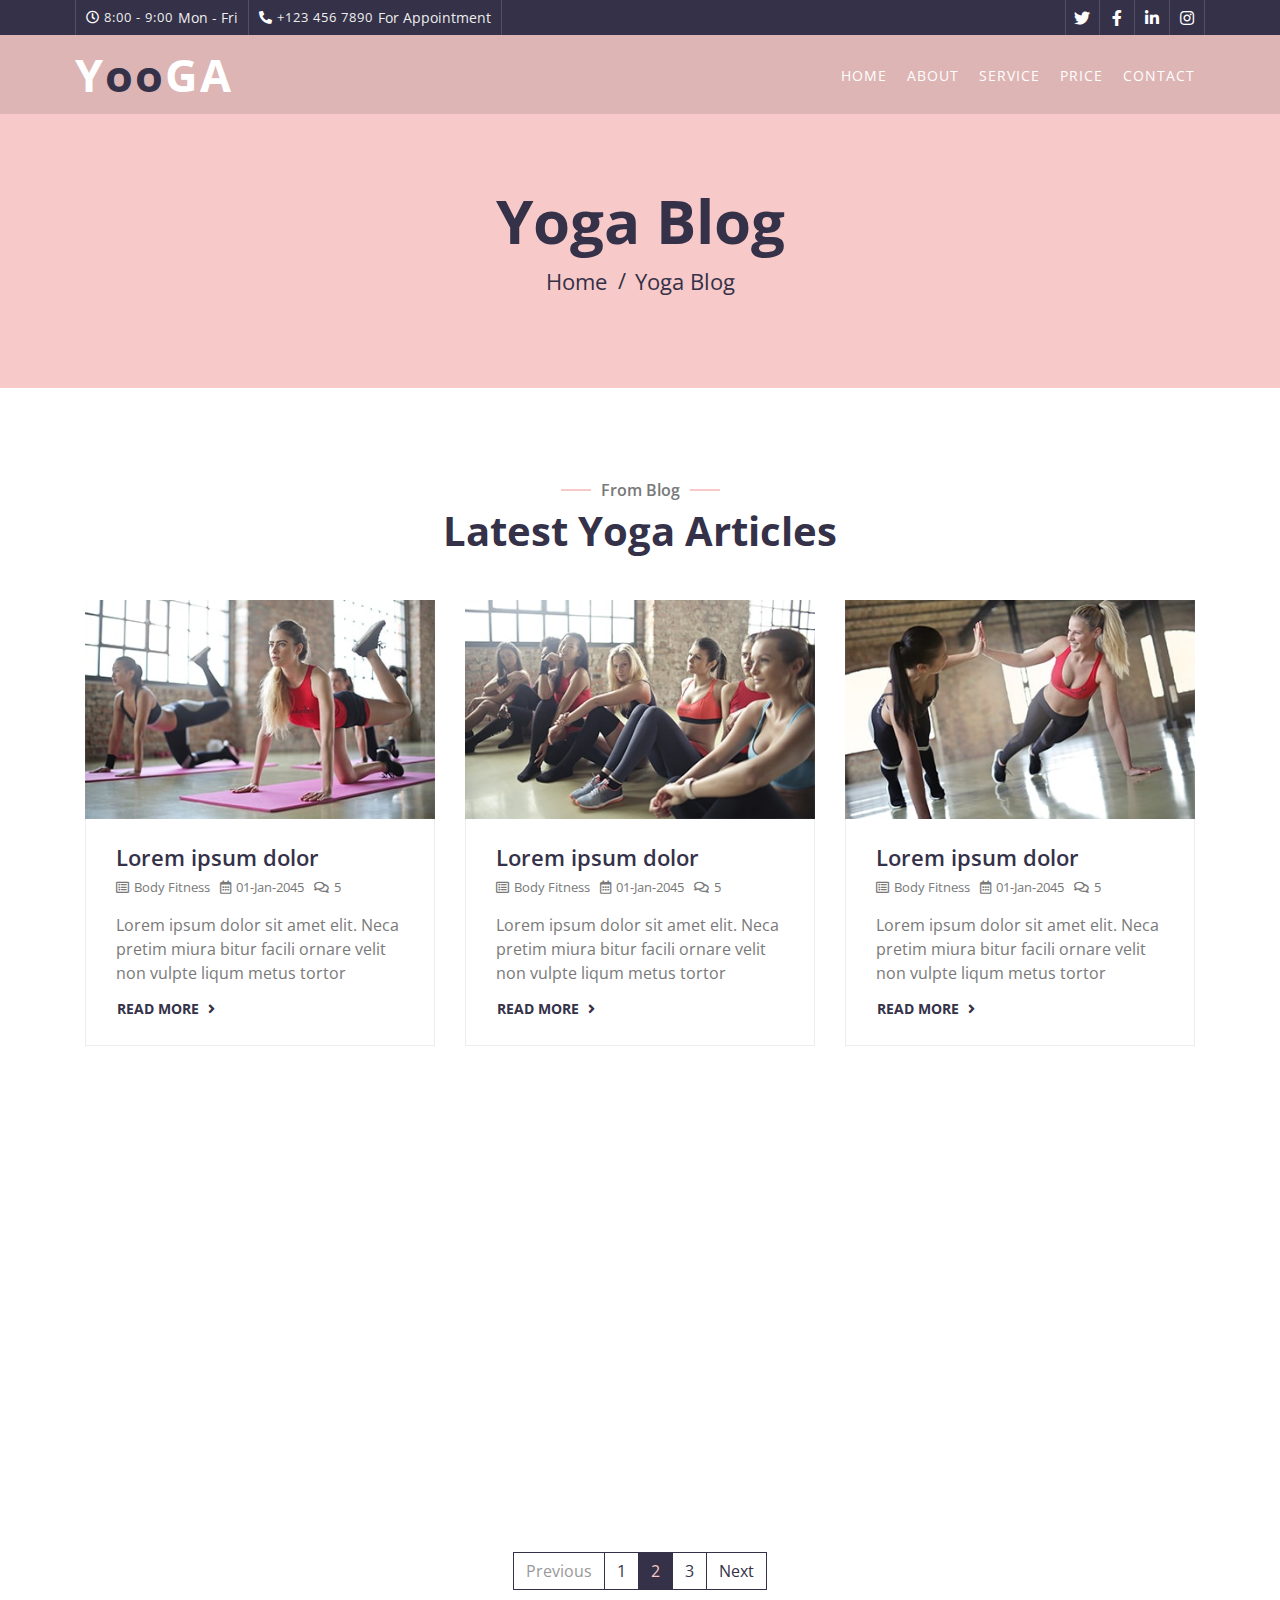
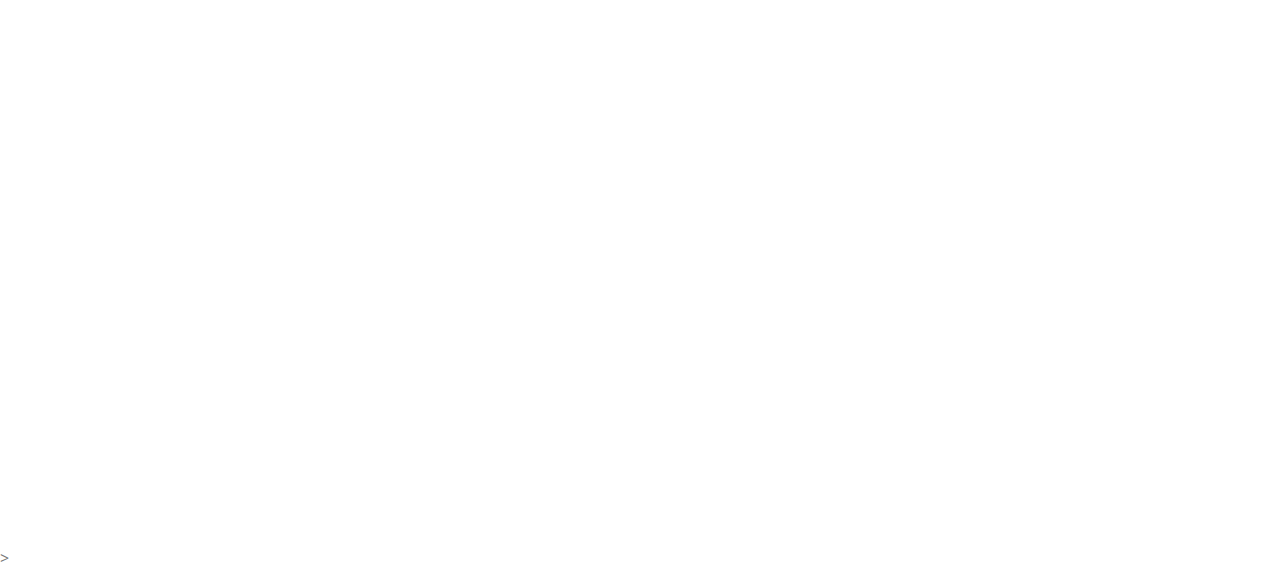
<file: blog.html>
<!DOCTYPE html>
<html lang="en">
    <head>
        <meta charset="utf-8">
        <title>YOOGA - Free Yoga Website Template</title>
        <meta content="width=device-width, initial-scale=1.0" name="viewport">
        <meta content="Free Website Template" name="keywords">
        <meta content="Free Website Template" name="description">

        <!-- Favicon -->
        <link href="img/favicon.ico" rel="icon">

        <!-- Google Font -->
        <link href="https://fonts.googleapis.com/css2?family=Open+Sans:wght@300;400;600;700;800&display=swap" rel="stylesheet">

        <!-- CSS Libraries -->
        <link href="https://stackpath.bootstrapcdn.com/bootstrap/4.4.1/css/bootstrap.min.css" rel="stylesheet">
        <link href="https://cdnjs.cloudflare.com/ajax/libs/font-awesome/5.10.0/css/all.min.css" rel="stylesheet">
        <link href="lib/animate/animate.min.css" rel="stylesheet">
        <link href="lib/flaticon/font/flaticon.css" rel="stylesheet"> 
        <link href="lib/owlcarousel/assets/owl.carousel.min.css" rel="stylesheet">
        <link href="lib/lightbox/css/lightbox.min.css" rel="stylesheet">

        <!-- Template Stylesheet -->
        <link href="css/style.css" rel="stylesheet">
    </head>

    <body>
        <!-- Top Bar Start -->
        <div class="top-bar d-none d-md-block">
            <div class="container-fluid">
                <div class="row">
                    <div class="col-md-8">
                        <div class="top-bar-left">
                            <div class="text">
                                <i class="far fa-clock"></i>
                                <h2>8:00 - 9:00</h2>
                                <p>Mon - Fri</p>
                            </div>
                            <div class="text">
                                <i class="fa fa-phone-alt"></i>
                                <h2>+123 456 7890</h2>
                                <p>For Appointment</p>
                            </div>
                        </div>
                    </div>
                    <div class="col-md-4">
                        <div class="top-bar-right">
                            <div class="social">
                                <a href=""><i class="fab fa-twitter"></i></a>
                                <a href=""><i class="fab fa-facebook-f"></i></a>
                                <a href=""><i class="fab fa-linkedin-in"></i></a>
                                <a href=""><i class="fab fa-instagram"></i></a>
                            </div>
                        </div>
                    </div>
                </div>
            </div>
        </div>
        <!-- Top Bar End -->

        <!-- Nav Bar Start -->
        <div class="navbar navbar-expand-lg bg-dark navbar-dark">
            <div class="container-fluid">
                <a href="index.html" class="navbar-brand">Y<span>oo</span>ga</a>
                <button type="button" class="navbar-toggler" data-toggle="collapse" data-target="#navbarCollapse">
                    <span class="navbar-toggler-icon"></span>
                </button>

                <div class="collapse navbar-collapse justify-content-between" id="navbarCollapse">
                    <div class="navbar-nav ml-auto">
                        <a href="index.html" class="nav-item nav-link">Home</a>
                        <a href="about.html" class="nav-item nav-link">About</a>
                        <a href="service.html" class="nav-item nav-link">Service</a>
                        <a href="price.html" class="nav-item nav-link">Price</a>
                        <!-- <div class="nav-item dropdown">
                            <a href="#" class="nav-link dropdown-toggle active" data-toggle="dropdown">Blog</a>
                            <div class="dropdown-menu">
                                <a href="blog.html" class="dropdown-item">Blog Grid</a>
                                <a href="single.html" class="dropdown-item">Blog Detail</a>
                            </div>
                        </div> -->
                        <a href="contact.html" class="nav-item nav-link">Contact</a>
                    </div>
                </div>
            </div>
        </div>
        <!-- Nav Bar End -->


        <!-- Page Header Start -->
        <div class="page-header">
            <div class="container">
                <div class="row">
                    <div class="col-12">
                        <h2>Yoga Blog</h2>
                    </div>
                    <div class="col-12">
                        <a href="">Home</a>
                        <a href="">Yoga Blog</a>
                    </div>
                </div>
            </div>
        </div>
        <!-- Page Header End -->


        <!-- Blog Start -->
        <div class="blog">
            <div class="container">
                <div class="section-header text-center wow zoomIn" data-wow-delay="0.1s">
                    <p>From Blog</p>
                    <h2>Latest Yoga Articles</h2>
                </div>
                <div class="row blog-page">
                    <div class="col-lg-4 col-md-6 wow fadeInUp" data-wow-delay="0.0s">
                        <div class="blog-item">
                            <div class="blog-img">
                                <img src="img/blog-1.jpg" alt="Blog">
                            </div>
                            <div class="blog-text">
                                <h2>Lorem ipsum dolor</h2>
                                <div class="blog-meta">
                                    <p><i class="far fa-list-alt"></i>Body Fitness</p>
                                    <p><i class="far fa-calendar-alt"></i>01-Jan-2045</p>
                                    <p><i class="far fa-comments"></i>5</p>
                                </div>
                                <p>
                                    Lorem ipsum dolor sit amet elit. Neca pretim miura bitur facili ornare velit non vulpte liqum metus tortor
                                </p>
                                <a class="btn" href="">Read More <i class="fa fa-angle-right"></i></a>
                            </div>
                        </div>
                    </div>
                    <div class="col-lg-4 col-md-6 wow fadeInUp" data-wow-delay="0.2s">
                        <div class="blog-item">
                            <div class="blog-img">
                                <img src="img/blog-2.jpg" alt="Blog">
                            </div>
                            <div class="blog-text">
                                <h2>Lorem ipsum dolor</h2>
                                <div class="blog-meta">
                                    <p><i class="far fa-list-alt"></i>Body Fitness</p>
                                    <p><i class="far fa-calendar-alt"></i>01-Jan-2045</p>
                                    <p><i class="far fa-comments"></i>5</p>
                                </div>
                                <p>
                                    Lorem ipsum dolor sit amet elit. Neca pretim miura bitur facili ornare velit non vulpte liqum metus tortor
                                </p>
                                <a class="btn" href="">Read More <i class="fa fa-angle-right"></i></a>
                            </div>
                        </div>
                    </div>
                    <div class="col-lg-4 col-md-6 wow fadeInUp" data-wow-delay="0.4s">
                        <div class="blog-item">
                            <div class="blog-img">
                                <img src="img/blog-3.jpg" alt="Blog">
                            </div>
                            <div class="blog-text">
                                <h2>Lorem ipsum dolor</h2>
                                <div class="blog-meta">
                                    <p><i class="far fa-list-alt"></i>Body Fitness</p>
                                    <p><i class="far fa-calendar-alt"></i>01-Jan-2045</p>
                                    <p><i class="far fa-comments"></i>5</p>
                                </div>
                                <p>
                                    Lorem ipsum dolor sit amet elit. Neca pretim miura bitur facili ornare velit non vulpte liqum metus tortor
                                </p>
                                <a class="btn" href="">Read More <i class="fa fa-angle-right"></i></a>
                            </div>
                        </div>
                    </div>
                    <div class="col-lg-4 col-md-6 wow fadeInUp" data-wow-delay="0.6s">
                        <div class="blog-item">
                            <div class="blog-img">
                                <img src="img/blog-4.jpg" alt="Blog">
                            </div>
                            <div class="blog-text">
                                <h2>Lorem ipsum dolor</h2>
                                <div class="blog-meta">
                                    <p><i class="far fa-list-alt"></i>Body Fitness</p>
                                    <p><i class="far fa-calendar-alt"></i>01-Jan-2045</p>
                                    <p><i class="far fa-comments"></i>5</p>
                                </div>
                                <p>
                                    Lorem ipsum dolor sit amet elit. Neca pretim miura bitur facili ornare velit non vulpte liqum metus tortor
                                </p>
                                <a class="btn" href="">Read More <i class="fa fa-angle-right"></i></a>
                            </div>
                        </div>
                    </div>
                    <div class="col-lg-4 col-md-6 wow fadeInUp" data-wow-delay="0.8s">
                        <div class="blog-item">
                            <div class="blog-img">
                                <img src="img/blog-5.jpg" alt="Blog">
                            </div>
                            <div class="blog-text">
                                <h2>Lorem ipsum dolor</h2>
                                <div class="blog-meta">
                                    <p><i class="far fa-list-alt"></i>Body Fitness</p>
                                    <p><i class="far fa-calendar-alt"></i>01-Jan-2045</p>
                                    <p><i class="far fa-comments"></i>5</p>
                                </div>
                                <p>
                                    Lorem ipsum dolor sit amet elit. Neca pretim miura bitur facili ornare velit non vulpte liqum metus tortor
                                </p>
                                <a class="btn" href="">Read More <i class="fa fa-angle-right"></i></a>
                            </div>
                        </div>
                    </div>
                    <div class="col-lg-4 col-md-6 wow fadeInUp" data-wow-delay="1s">
                        <div class="blog-item">
                            <div class="blog-img">
                                <img src="img/blog-6.jpg" alt="Blog">
                            </div>
                            <div class="blog-text">
                                <h2>Lorem ipsum dolor</h2>
                                <div class="blog-meta">
                                    <p><i class="far fa-list-alt"></i>Body Fitness</p>
                                    <p><i class="far fa-calendar-alt"></i>01-Jan-2045</p>
                                    <p><i class="far fa-comments"></i>5</p>
                                </div>
                                <p>
                                    Lorem ipsum dolor sit amet elit. Neca pretim miura bitur facili ornare velit non vulpte liqum metus tortor
                                </p>
                                <a class="btn" href="">Read More <i class="fa fa-angle-right"></i></a>
                            </div>
                        </div>
                    </div>
                </div>
                <div class="row">
                    <div class="col-12">
                        <ul class="pagination justify-content-center">
                            <li class="page-item disabled"><a class="page-link" href="#">Previous</a></li>
                            <li class="page-item"><a class="page-link" href="#">1</a></li>
                            <li class="page-item active"><a class="page-link" href="#">2</a></li>
                            <li class="page-item"><a class="page-link" href="#">3</a></li>
                            <li class="page-item"><a class="page-link" href="#">Next</a></li>
                        </ul> 
                    </div>
                </div>
            </div>
        </div>
        <!-- Blog End -->


        <!-- Footer Start -->
        <div class="footer wow fadeIn" data-wow-delay="0.3s">
            <div class="container-fluid">
                <div class="container">
                    <div class="footer-info">
                        <a href="index.html" class="footer-logo">Y<span>oo</span>ga</a>
                        <h3>123 Street, New York, USA</h3>
                        <div class="footer-menu">
                            <p>+012 345 67890</p>
                            <p>info@example.com</p>
                        </div>
                        <div class="footer-social">
                            <a href=""><i class="fab fa-twitter"></i></a>
                            <a href=""><i class="fab fa-facebook-f"></i></a>
                            <a href=""><i class="fab fa-youtube"></i></a>
                            <a href=""><i class="fab fa-instagram"></i></a>
                            <a href=""><i class="fab fa-linkedin-in"></i></a>
                        </div>
                    </div>
                </div>
                <div class="container copyright">
                    <div class="row">
                        <div class="col-md-6">
                            <p>&copy; <a href="#">Your Site Name</a>, All Right Reserved.</p>
                        </div>
                        <div class="col-md-6">
                            <p>Designed By <a href="https://htmlcodex.com">HTML Codex</a></p>
                        </div>
                    </div>
                </div>
            </div>
        </div>
        <!-- Footer End -->

        <a href="#" class="back-to-top"><i class="fa fa-chevron-up"></i></a>

        <!-- JavaScript Libraries -->
        <script src="https://code.jquery.com/jquery-3.4.1.min.js"></script>
        <script src="https://stackpath.bootstrapcdn.com/bootstrap/4.4.1/js/bootstrap.bundle.min.js"></script>
        <script src="lib/easing/easing.min.js"></script>
        <script src="lib/wow/wow.min.js"></script>
        <script src="lib/owlcarousel/owl.carousel.min.js"></script>
        <script src="lib/isotope/isotope.pkgd.min.js"></script>
        <script src="lib/lightbox/js/lightbox.min.js"></script>
        
        <!-- Contact Javascript File -->
        <script src="mail/jqBootstrapValidation.min.js"></script>
        <script src="mail/contact.js"></script>

        <!-- Template Javascript -->
        <script src="js/main.js"></script>
    </body>
</html>
>
</file>
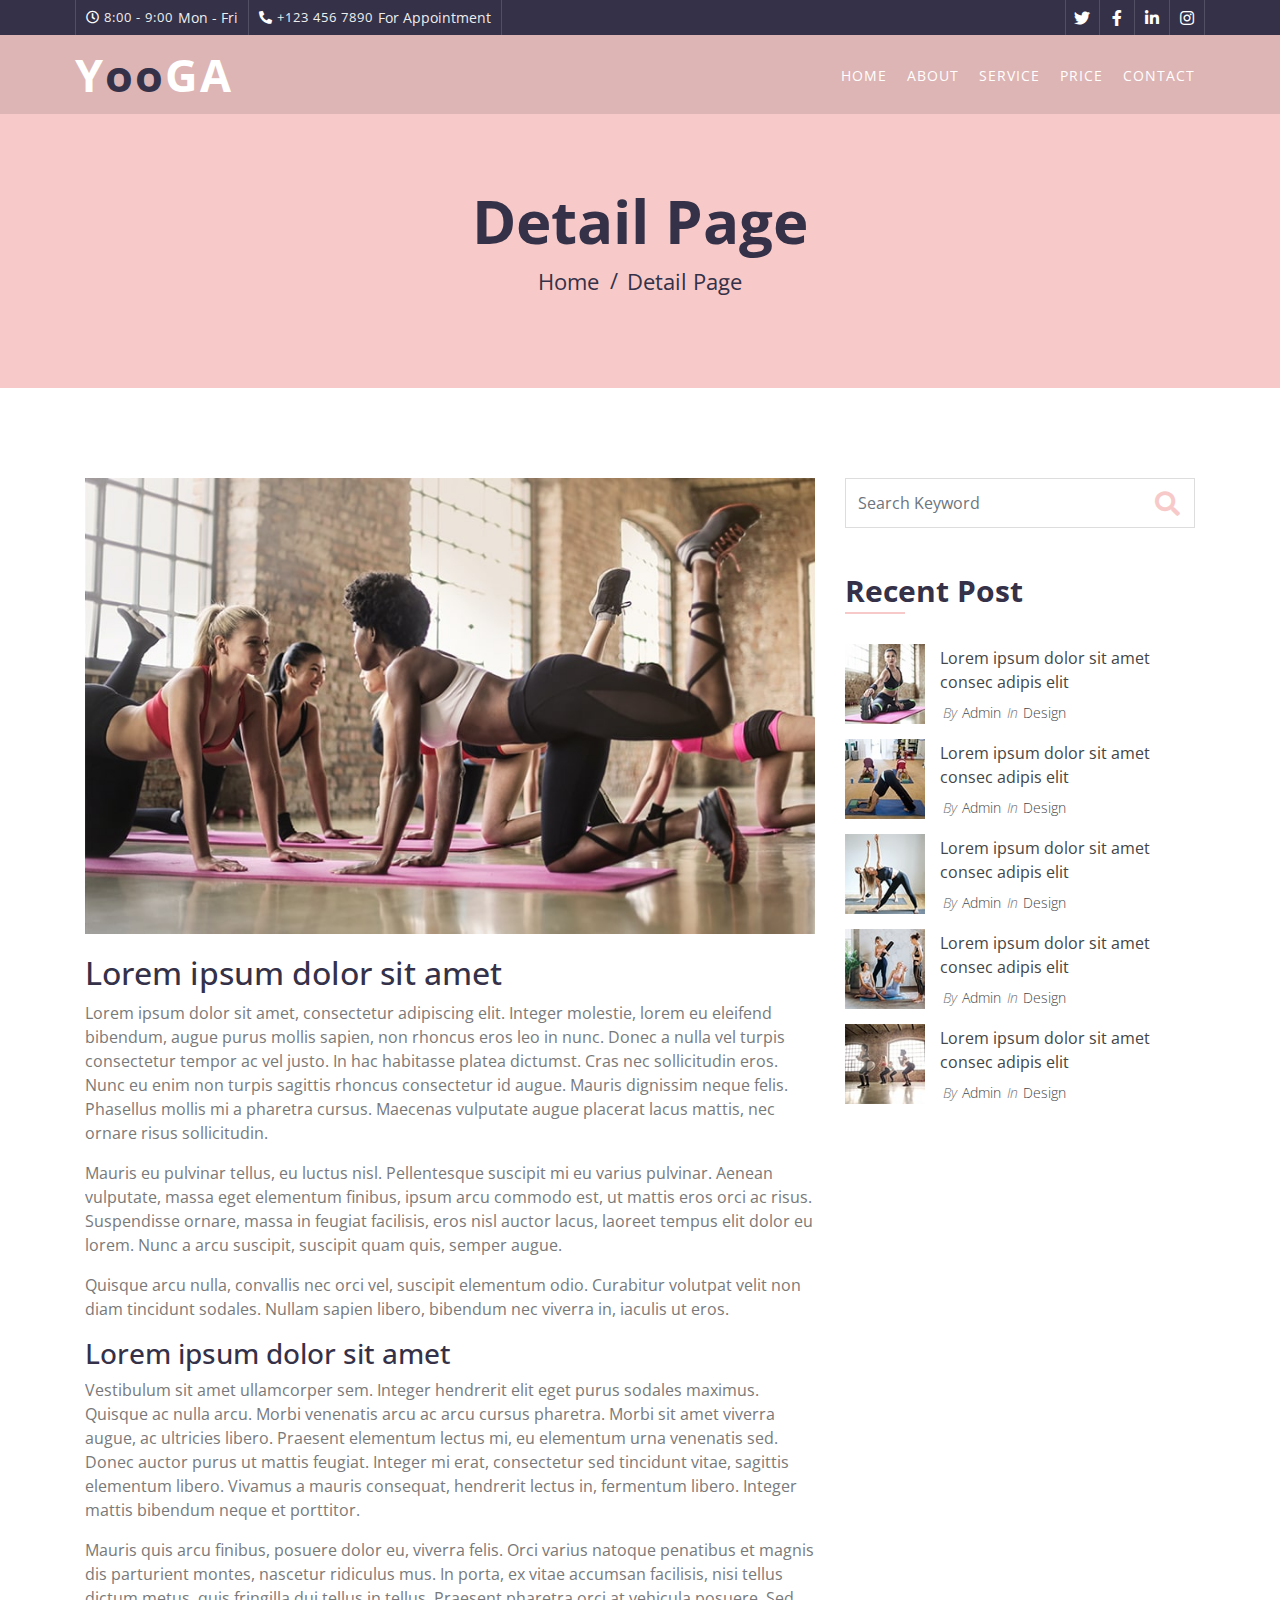
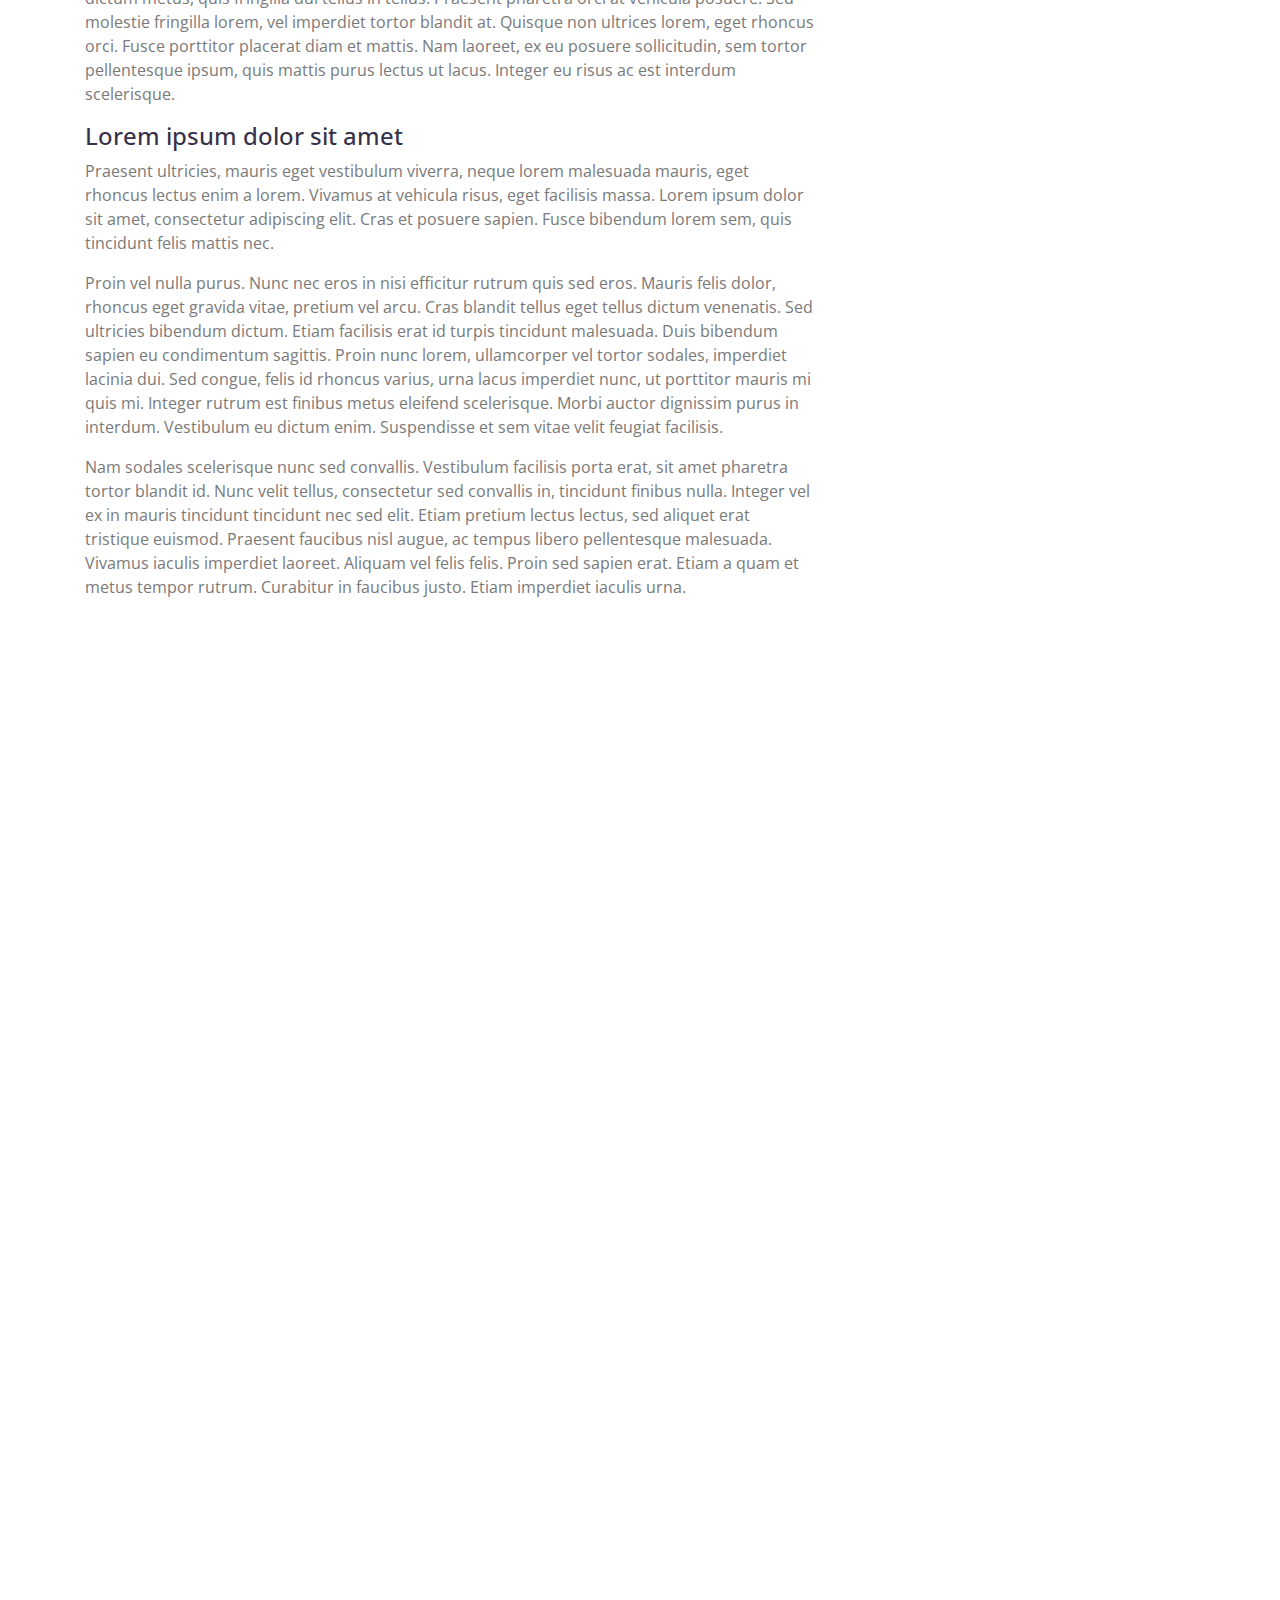
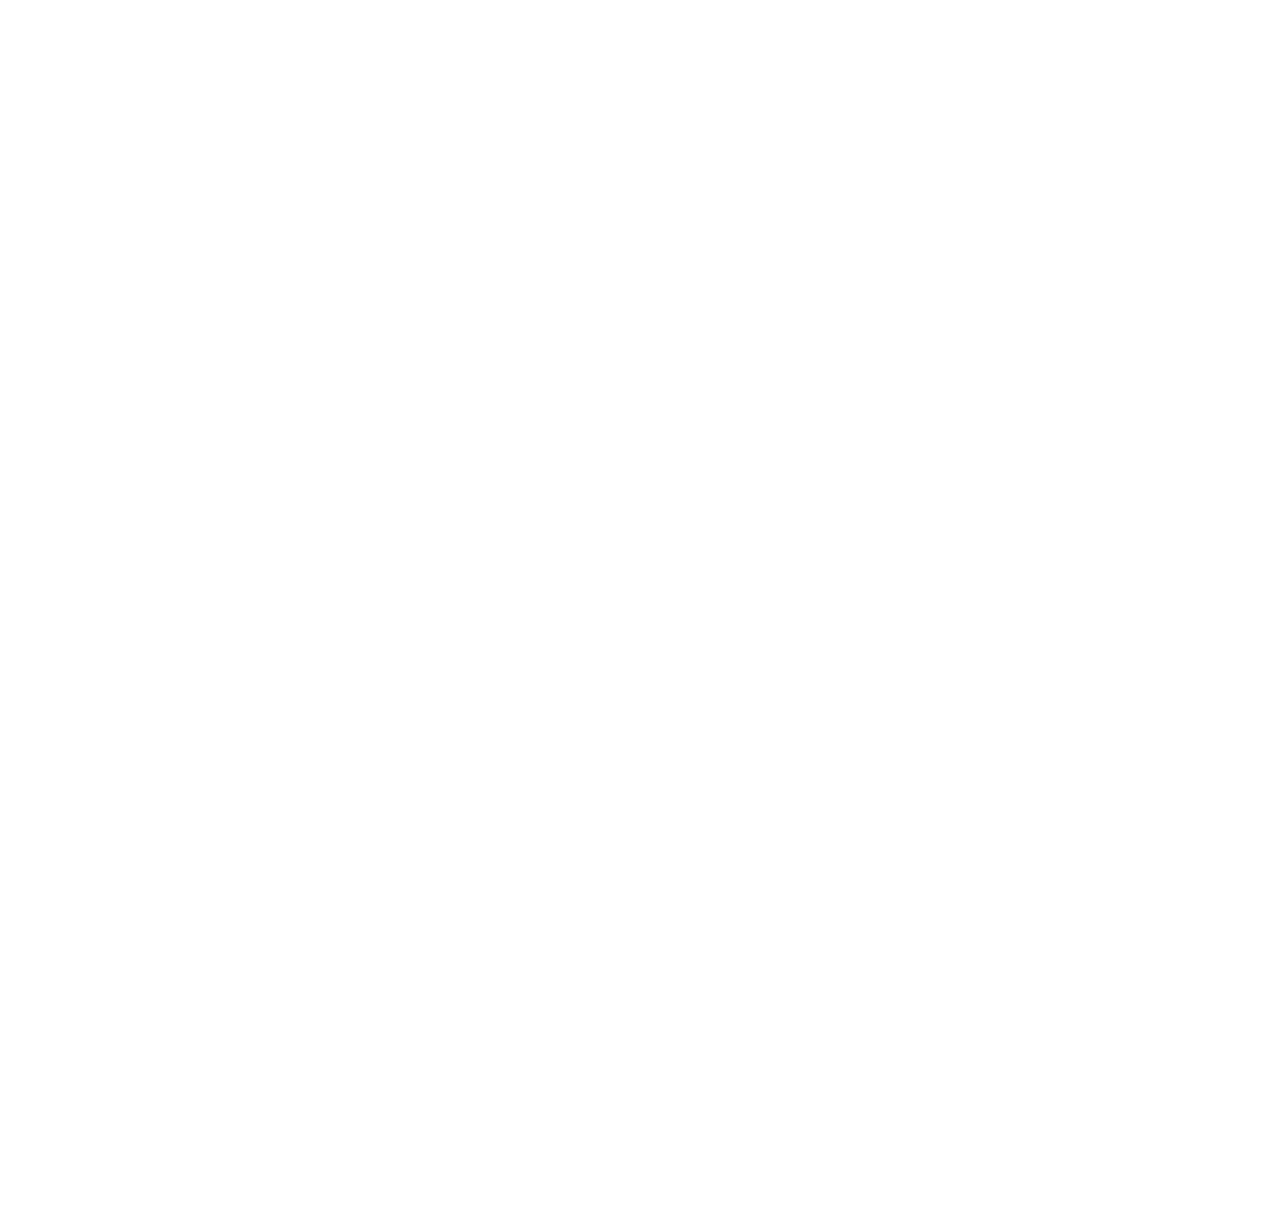
<file: single.html>
<!DOCTYPE html>
<html lang="en">
    <head>
        <meta charset="utf-8">
        <title>Stree - Free Yoga Website Template</title>
        <meta content="width=device-width, initial-scale=1.0" name="viewport">
        <meta content="Free Website Template" name="keywords">
        <meta content="Free Website Template" name="description">

        <!-- Favicon -->
        <link href="img/favicon.ico" rel="icon">

        <!-- Google Font -->
        <link href="https://fonts.googleapis.com/css2?family=Open+Sans:wght@300;400;600;700;800&display=swap" rel="stylesheet">

        <!-- CSS Libraries -->
        <link href="https://stackpath.bootstrapcdn.com/bootstrap/4.4.1/css/bootstrap.min.css" rel="stylesheet">
        <link href="https://cdnjs.cloudflare.com/ajax/libs/font-awesome/5.10.0/css/all.min.css" rel="stylesheet">
        <link href="lib/animate/animate.min.css" rel="stylesheet">
        <link href="lib/flaticon/font/flaticon.css" rel="stylesheet"> 
        <link href="lib/owlcarousel/assets/owl.carousel.min.css" rel="stylesheet">
        <link href="lib/lightbox/css/lightbox.min.css" rel="stylesheet">

        <!-- Template Stylesheet -->
        <link href="css/style.css" rel="stylesheet">
    </head>

    <body>
        <!-- Top Bar Start -->
        <div class="top-bar d-none d-md-block">
            <div class="container-fluid">
                <div class="row">
                    <div class="col-md-8">
                        <div class="top-bar-left">
                            <div class="text">
                                <i class="far fa-clock"></i>
                                <h2>8:00 - 9:00</h2>
                                <p>Mon - Fri</p>
                            </div>
                            <div class="text">
                                <i class="fa fa-phone-alt"></i>
                                <h2>+123 456 7890</h2>
                                <p>For Appointment</p>
                            </div>
                        </div>
                    </div>
                    <div class="col-md-4">
                        <div class="top-bar-right">
                            <div class="social">
                                <a href=""><i class="fab fa-twitter"></i></a>
                                <a href=""><i class="fab fa-facebook-f"></i></a>
                                <a href=""><i class="fab fa-linkedin-in"></i></a>
                                <a href=""><i class="fab fa-instagram"></i></a>
                            </div>
                        </div>
                    </div>
                </div>
            </div>
        </div>
        <!-- Top Bar End -->

        <!-- Nav Bar Start -->
        <div class="navbar navbar-expand-lg bg-dark navbar-dark">
            <div class="container-fluid">
                <a href="index.html" class="navbar-brand">Y<span>oo</span>ga</a>
                <button type="button" class="navbar-toggler" data-toggle="collapse" data-target="#navbarCollapse">
                    <span class="navbar-toggler-icon"></span>
                </button>

                <div class="collapse navbar-collapse justify-content-between" id="navbarCollapse">
                    <div class="navbar-nav ml-auto">
                        <a href="index.html" class="nav-item nav-link">Home</a>
                        <a href="about.html" class="nav-item nav-link">About</a>
                        <a href="service.html" class="nav-item nav-link">Service</a>
                        <a href="price.html" class="nav-item nav-link">Price</a>
                        <!-- <div class="nav-item dropdown">
                            <a href="#" class="nav-link dropdown-toggle active" data-toggle="dropdown">Blog</a>
                            <div class="dropdown-menu">
                                <a href="blog.html" class="dropdown-item">Blog Grid</a>
                                <a href="single.html" class="dropdown-item">Blog Detail</a>
                            </div>
                        </div> -->
                        <a href="contact.html" class="nav-item nav-link">Contact</a>
                    </div>
                </div>
            </div>
        </div>
        <!-- Nav Bar End -->


        <!-- Page Header Start -->
        <div class="page-header">
            <div class="container">
                <div class="row">
                    <div class="col-12">
                        <h2>Detail Page</h2>
                    </div>
                    <div class="col-12">
                        <a href="">Home</a>
                        <a href="">Detail Page</a>
                    </div>
                </div>
            </div>
        </div>
        <!-- Page Header End -->


        <!-- Single Post Start-->
        <div class="single">
            <div class="container">
                <div class="row">
                    <div class="col-lg-8">
                        <div class="single-content wow fadeInUp">
                            <img src="img/single.jpg" />
                            <h2>Lorem ipsum dolor sit amet</h2>
                            <p>
                                Lorem ipsum dolor sit amet, consectetur adipiscing elit. Integer molestie, lorem eu eleifend bibendum, augue purus mollis sapien, non rhoncus eros leo in nunc. Donec a nulla vel turpis consectetur tempor ac vel justo. In hac habitasse platea dictumst. Cras nec sollicitudin eros. Nunc eu enim non turpis sagittis rhoncus consectetur id augue. Mauris dignissim neque felis. Phasellus mollis mi a pharetra cursus. Maecenas vulputate augue placerat lacus mattis, nec ornare risus sollicitudin.
                            </p>
                            <p>
                                Mauris eu pulvinar tellus, eu luctus nisl. Pellentesque suscipit mi eu varius pulvinar. Aenean vulputate, massa eget elementum finibus, ipsum arcu commodo est, ut mattis eros orci ac risus. Suspendisse ornare, massa in feugiat facilisis, eros nisl auctor lacus, laoreet tempus elit dolor eu lorem. Nunc a arcu suscipit, suscipit quam quis, semper augue.
                            </p>
                            <p>
                                Quisque arcu nulla, convallis nec orci vel, suscipit elementum odio. Curabitur volutpat velit non diam tincidunt sodales. Nullam sapien libero, bibendum nec viverra in, iaculis ut eros.
                            </p>
                            <h3>Lorem ipsum dolor sit amet</h3>
                            <p>
                                Vestibulum sit amet ullamcorper sem. Integer hendrerit elit eget purus sodales maximus. Quisque ac nulla arcu. Morbi venenatis arcu ac arcu cursus pharetra. Morbi sit amet viverra augue, ac ultricies libero. Praesent elementum lectus mi, eu elementum urna venenatis sed. Donec auctor purus ut mattis feugiat. Integer mi erat, consectetur sed tincidunt vitae, sagittis elementum libero. Vivamus a mauris consequat, hendrerit lectus in, fermentum libero. Integer mattis bibendum neque et porttitor.
                            </p>
                            <p>
                                Mauris quis arcu finibus, posuere dolor eu, viverra felis. Orci varius natoque penatibus et magnis dis parturient montes, nascetur ridiculus mus. In porta, ex vitae accumsan facilisis, nisi tellus dictum metus, quis fringilla dui tellus in tellus. Praesent pharetra orci at vehicula posuere. Sed molestie fringilla lorem, vel imperdiet tortor blandit at. Quisque non ultrices lorem, eget rhoncus orci. Fusce porttitor placerat diam et mattis. Nam laoreet, ex eu posuere sollicitudin, sem tortor pellentesque ipsum, quis mattis purus lectus ut lacus. Integer eu risus ac est interdum scelerisque.
                            </p>
                            <h4>Lorem ipsum dolor sit amet</h4>
                            <p>
                                Praesent ultricies, mauris eget vestibulum viverra, neque lorem malesuada mauris, eget rhoncus lectus enim a lorem. Vivamus at vehicula risus, eget facilisis massa. Lorem ipsum dolor sit amet, consectetur adipiscing elit. Cras et posuere sapien. Fusce bibendum lorem sem, quis tincidunt felis mattis nec.
                            </p>
                            <p>
                                Proin vel nulla purus. Nunc nec eros in nisi efficitur rutrum quis sed eros. Mauris felis dolor, rhoncus eget gravida vitae, pretium vel arcu. Cras blandit tellus eget tellus dictum venenatis. Sed ultricies bibendum dictum. Etiam facilisis erat id turpis tincidunt malesuada. Duis bibendum sapien eu condimentum sagittis. Proin nunc lorem, ullamcorper vel tortor sodales, imperdiet lacinia dui. Sed congue, felis id rhoncus varius, urna lacus imperdiet nunc, ut porttitor mauris mi quis mi. Integer rutrum est finibus metus eleifend scelerisque. Morbi auctor dignissim purus in interdum. Vestibulum eu dictum enim. Suspendisse et sem vitae velit feugiat facilisis.
                            </p>
                            <p>
                                Nam sodales scelerisque nunc sed convallis. Vestibulum facilisis porta erat, sit amet pharetra tortor blandit id. Nunc velit tellus, consectetur sed convallis in, tincidunt finibus nulla. Integer vel ex in mauris tincidunt tincidunt nec sed elit. Etiam pretium lectus lectus, sed aliquet erat tristique euismod. Praesent faucibus nisl augue, ac tempus libero pellentesque malesuada. Vivamus iaculis imperdiet laoreet. Aliquam vel felis felis. Proin sed sapien erat. Etiam a quam et metus tempor rutrum. Curabitur in faucibus justo. Etiam imperdiet iaculis urna.
                            </p>
                        </div>
                        <div class="single-tags wow fadeInUp">
                            <a href="">National</a>
                            <a href="">International</a>
                            <a href="">Economics</a>
                            <a href="">Politics</a>
                            <a href="">Lifestyle</a>
                            <a href="">Technology</a>
                            <a href="">Trades</a>
                        </div>
                        <div class="single-bio wow fadeInUp">
                            <div class="single-bio-img">
                                <img src="img/user.jpg" />
                            </div>
                            <div class="single-bio-text">
                                <h3>Author Name</h3>
                                <p>
                                    Lorem ipsum dolor sit amet elit. Integer lorem augue purus mollis sapien, non eros leo in nunc. Donec a nulla vel turpis tempor ac vel justo. In hac platea dictumst.
                                </p>
                            </div>
                        </div>
                        <div class="single-related wow fadeInUp">
                            <h2>Related Post</h2>
                            <div class="owl-carousel related-slider">
                                <div class="post-item">
                                    <div class="post-img">
                                        <img src="img/post-1.jpg" />
                                    </div>
                                    <div class="post-text">
                                        <a href="">Lorem ipsum dolor sit amet consec adipis elit</a>
                                        <div class="post-meta">
                                            <p>By<a href="">Admin</a></p>
                                            <p>In<a href="">Design</a></p>
                                        </div>
                                    </div>
                                </div>
                                <div class="post-item">
                                    <div class="post-img">
                                        <img src="img/post-2.jpg" />
                                    </div>
                                    <div class="post-text">
                                        <a href="">Lorem ipsum dolor sit amet consec adipis elit</a>
                                        <div class="post-meta">
                                            <p>By<a href="">Admin</a></p>
                                            <p>In<a href="">Design</a></p>
                                        </div>
                                    </div>
                                </div>
                                <div class="post-item">
                                    <div class="post-img">
                                        <img src="img/post-3.jpg" />
                                    </div>
                                    <div class="post-text">
                                        <a href="">Lorem ipsum dolor sit amet consec adipis elit</a>
                                        <div class="post-meta">
                                            <p>By<a href="">Admin</a></p>
                                            <p>In<a href="">Design</a></p>
                                        </div>
                                    </div>
                                </div>
                                <div class="post-item">
                                    <div class="post-img">
                                        <img src="img/post-4.jpg" />
                                    </div>
                                    <div class="post-text">
                                        <a href="">Lorem ipsum dolor sit amet consec adipis elit</a>
                                        <div class="post-meta">
                                            <p>By<a href="">Admin</a></p>
                                            <p>In<a href="">Design</a></p>
                                        </div>
                                    </div>
                                </div>
                            </div>
                        </div>

                        <div class="single-comment wow fadeInUp">
                            <h2>3 Comments</h2>
                            <ul class="comment-list">
                                <li class="comment-item">
                                    <div class="comment-body">
                                        <div class="comment-img">
                                            <img src="img/user.jpg" />
                                        </div>
                                        <div class="comment-text">
                                            <h3><a href="">Josh Dunn</a></h3>
                                            <span>01 Jan 2045 at 12:00pm</span>
                                            <p>
                                                Lorem ipsum dolor sit amet elit. Integer lorem augue purus mollis sapien, non eros leo in nunc. Donec a nulla vel turpis tempor ac vel justo. In hac platea dictumst. 
                                            </p>
                                            <a class="btn" href="">Reply</a>
                                        </div>
                                    </div>
                                </li>
                                <li class="comment-item">
                                    <div class="comment-body">
                                        <div class="comment-img">
                                            <img src="img/user.jpg" />
                                        </div>
                                        <div class="comment-text">
                                            <h3><a href="">Josh Dunn</a></h3>
                                            <p><span>01 Jan 2045 at 12:00pm</span></p>
                                            <p>
                                                Lorem ipsum dolor sit amet elit. Integer lorem augue purus mollis sapien, non eros leo in nunc. Donec a nulla vel turpis tempor ac vel justo. In hac platea dictumst. 
                                            </p>
                                            <a class="btn" href="">Reply</a>
                                        </div>
                                    </div>
                                    <ul class="comment-child">
                                        <li class="comment-item">
                                            <div class="comment-body">
                                                <div class="comment-img">
                                                    <img src="img/user.jpg" />
                                                </div>
                                                <div class="comment-text">
                                                    <h3><a href="">Josh Dunn</a></h3>
                                                    <p><span>01 Jan 2045 at 12:00pm</span></p>
                                                    <p>
                                                        Lorem ipsum dolor sit amet elit. Integer lorem augue purus mollis sapien, non eros leo in nunc. Donec a nulla vel turpis tempor ac vel justo. In hac platea dictumst. 
                                                    </p>
                                                    <a class="btn" href="">Reply</a>
                                                </div>
                                            </div>
                                        </li>
                                    </ul>
                                </li>
                            </ul>
                        </div>
                        <div class="comment-form wow fadeInUp">
                            <h2>Leave a comment</h2>
                            <form>
                                <div class="form-group">
                                    <label for="name">Name *</label>
                                    <input type="text" class="form-control" id="name">
                                </div>
                                <div class="form-group">
                                    <label for="email">Email *</label>
                                    <input type="email" class="form-control" id="email">
                                </div>
                                <div class="form-group">
                                    <label for="website">Website</label>
                                    <input type="url" class="form-control" id="website">
                                </div>

                                <div class="form-group">
                                    <label for="message">Message *</label>
                                    <textarea id="message" cols="30" rows="5" class="form-control"></textarea>
                                </div>
                                <div class="form-group">
                                    <input type="submit" value="Post Comment" class="btn">
                                </div>
                            </form>
                        </div>
                    </div>

                    <div class="col-lg-4">
                        <div class="sidebar">
                            <div class="sidebar-widget wow fadeInUp">
                                <div class="search-widget">
                                    <form>
                                        <input class="form-control" type="text" placeholder="Search Keyword">
                                        <button class="btn"><i class="fa fa-search"></i></button>
                                    </form>
                                </div>
                            </div>

                            <div class="sidebar-widget wow fadeInUp">
                                <h2 class="widget-title">Recent Post</h2>
                                <div class="recent-post">
                                    <div class="post-item">
                                        <div class="post-img">
                                            <img src="img/post-1.jpg" />
                                        </div>
                                        <div class="post-text">
                                            <a href="">Lorem ipsum dolor sit amet consec adipis elit</a>
                                            <div class="post-meta">
                                                <p>By<a href="">Admin</a></p>
                                                <p>In<a href="">Design</a></p>
                                            </div>
                                        </div>
                                    </div>
                                    <div class="post-item">
                                        <div class="post-img">
                                            <img src="img/post-2.jpg" />
                                        </div>
                                        <div class="post-text">
                                            <a href="">Lorem ipsum dolor sit amet consec adipis elit</a>
                                            <div class="post-meta">
                                                <p>By<a href="">Admin</a></p>
                                                <p>In<a href="">Design</a></p>
                                            </div>
                                        </div>
                                    </div>
                                    <div class="post-item">
                                        <div class="post-img">
                                            <img src="img/post-3.jpg" />
                                        </div>
                                        <div class="post-text">
                                            <a href="">Lorem ipsum dolor sit amet consec adipis elit</a>
                                            <div class="post-meta">
                                                <p>By<a href="">Admin</a></p>
                                                <p>In<a href="">Design</a></p>
                                            </div>
                                        </div>
                                    </div>
                                    <div class="post-item">
                                        <div class="post-img">
                                            <img src="img/post-4.jpg" />
                                        </div>
                                        <div class="post-text">
                                            <a href="">Lorem ipsum dolor sit amet consec adipis elit</a>
                                            <div class="post-meta">
                                                <p>By<a href="">Admin</a></p>
                                                <p>In<a href="">Design</a></p>
                                            </div>
                                        </div>
                                    </div>
                                    <div class="post-item">
                                        <div class="post-img">
                                            <img src="img/post-5.jpg" />
                                        </div>
                                        <div class="post-text">
                                            <a href="">Lorem ipsum dolor sit amet consec adipis elit</a>
                                            <div class="post-meta">
                                                <p>By<a href="">Admin</a></p>
                                                <p>In<a href="">Design</a></p>
                                            </div>
                                        </div>
                                    </div>
                                </div>
                            </div>

                            <div class="sidebar-widget wow fadeInUp">
                                <div class="image-widget">
                                    <a href="#"><img src="img/blog-1.jpg" alt="Image"></a>
                                </div>
                            </div>

                            <div class="sidebar-widget wow fadeInUp">
                                <div class="tab-post">
                                    <ul class="nav nav-pills nav-justified">
                                        <li class="nav-item">
                                            <a class="nav-link active" data-toggle="pill" href="#featured">Featured</a>
                                        </li>
                                        <li class="nav-item">
                                            <a class="nav-link" data-toggle="pill" href="#popular">Popular</a>
                                        </li>
                                        <li class="nav-item">
                                            <a class="nav-link" data-toggle="pill" href="#latest">Latest</a>
                                        </li>
                                    </ul>

                                    <div class="tab-content">
                                        <div id="featured" class="container tab-pane active">
                                            <div class="post-item">
                                                <div class="post-img">
                                                    <img src="img/post-1.jpg" />
                                                </div>
                                                <div class="post-text">
                                                    <a href="">Lorem ipsum dolor sit amet consec adipis elit</a>
                                                    <div class="post-meta">
                                                        <p>By<a href="">Admin</a></p>
                                                        <p>In<a href="">Design</a></p>
                                                    </div>
                                                </div>
                                            </div>
                                            <div class="post-item">
                                                <div class="post-img">
                                                    <img src="img/post-2.jpg" />
                                                </div>
                                                <div class="post-text">
                                                    <a href="">Lorem ipsum dolor sit amet consec adipis elit</a>
                                                    <div class="post-meta">
                                                        <p>By<a href="">Admin</a></p>
                                                        <p>In<a href="">Design</a></p>
                                                    </div>
                                                </div>
                                            </div>
                                            <div class="post-item">
                                                <div class="post-img">
                                                    <img src="img/post-3.jpg" />
                                                </div>
                                                <div class="post-text">
                                                    <a href="">Lorem ipsum dolor sit amet consec adipis elit</a>
                                                    <div class="post-meta">
                                                        <p>By<a href="">Admin</a></p>
                                                        <p>In<a href="">Design</a></p>
                                                    </div>
                                                </div>
                                            </div>
                                            <div class="post-item">
                                                <div class="post-img">
                                                    <img src="img/post-4.jpg" />
                                                </div>
                                                <div class="post-text">
                                                    <a href="">Lorem ipsum dolor sit amet consec adipis elit</a>
                                                    <div class="post-meta">
                                                        <p>By<a href="">Admin</a></p>
                                                        <p>In<a href="">Design</a></p>
                                                    </div>
                                                </div>
                                            </div>
                                            <div class="post-item">
                                                <div class="post-img">
                                                    <img src="img/post-5.jpg" />
                                                </div>
                                                <div class="post-text">
                                                    <a href="">Lorem ipsum dolor sit amet consec adipis elit</a>
                                                    <div class="post-meta">
                                                        <p>By<a href="">Admin</a></p>
                                                        <p>In<a href="">Design</a></p>
                                                    </div>
                                                </div>
                                            </div>
                                        </div>
                                        <div id="popular" class="container tab-pane fade">
                                            <div class="post-item">
                                                <div class="post-img">
                                                    <img src="img/post-1.jpg" />
                                                </div>
                                                <div class="post-text">
                                                    <a href="">Lorem ipsum dolor sit amet consec adipis elit</a>
                                                    <div class="post-meta">
                                                        <p>By<a href="">Admin</a></p>
                                                        <p>In<a href="">Design</a></p>
                                                    </div>
                                                </div>
                                            </div>
                                            <div class="post-item">
                                                <div class="post-img">
                                                    <img src="img/post-2.jpg" />
                                                </div>
                                                <div class="post-text">
                                                    <a href="">Lorem ipsum dolor sit amet consec adipis elit</a>
                                                    <div class="post-meta">
                                                        <p>By<a href="">Admin</a></p>
                                                        <p>In<a href="">Design</a></p>
                                                    </div>
                                                </div>
                                            </div>
                                            <div class="post-item">
                                                <div class="post-img">
                                                    <img src="img/post-3.jpg" />
                                                </div>
                                                <div class="post-text">
                                                    <a href="">Lorem ipsum dolor sit amet consec adipis elit</a>
                                                    <div class="post-meta">
                                                        <p>By<a href="">Admin</a></p>
                                                        <p>In<a href="">Design</a></p>
                                                    </div>
                                                </div>
                                            </div>
                                            <div class="post-item">
                                                <div class="post-img">
                                                    <img src="img/post-4.jpg" />
                                                </div>
                                                <div class="post-text">
                                                    <a href="">Lorem ipsum dolor sit amet consec adipis elit</a>
                                                    <div class="post-meta">
                                                        <p>By<a href="">Admin</a></p>
                                                        <p>In<a href="">Design</a></p>
                                                    </div>
                                                </div>
                                            </div>
                                            <div class="post-item">
                                                <div class="post-img">
                                                    <img src="img/post-5.jpg" />
                                                </div>
                                                <div class="post-text">
                                                    <a href="">Lorem ipsum dolor sit amet consec adipis elit</a>
                                                    <div class="post-meta">
                                                        <p>By<a href="">Admin</a></p>
                                                        <p>In<a href="">Design</a></p>
                                                    </div>
                                                </div>
                                            </div>
                                        </div>
                                        <div id="latest" class="container tab-pane fade">
                                            <div class="post-item">
                                                <div class="post-img">
                                                    <img src="img/post-1.jpg" />
                                                </div>
                                                <div class="post-text">
                                                    <a href="">Lorem ipsum dolor sit amet consec adipis elit</a>
                                                    <div class="post-meta">
                                                        <p>By<a href="">Admin</a></p>
                                                        <p>In<a href="">Design</a></p>
                                                    </div>
                                                </div>
                                            </div>
                                            <div class="post-item">
                                                <div class="post-img">
                                                    <img src="img/post-2.jpg" />
                                                </div>
                                                <div class="post-text">
                                                    <a href="">Lorem ipsum dolor sit amet consec adipis elit</a>
                                                    <div class="post-meta">
                                                        <p>By<a href="">Admin</a></p>
                                                        <p>In<a href="">Design</a></p>
                                                    </div>
                                                </div>
                                            </div>
                                            <div class="post-item">
                                                <div class="post-img">
                                                    <img src="img/post-3.jpg" />
                                                </div>
                                                <div class="post-text">
                                                    <a href="">Lorem ipsum dolor sit amet consec adipis elit</a>
                                                    <div class="post-meta">
                                                        <p>By<a href="">Admin</a></p>
                                                        <p>In<a href="">Design</a></p>
                                                    </div>
                                                </div>
                                            </div>
                                            <div class="post-item">
                                                <div class="post-img">
                                                    <img src="img/post-4.jpg" />
                                                </div>
                                                <div class="post-text">
                                                    <a href="">Lorem ipsum dolor sit amet consec adipis elit</a>
                                                    <div class="post-meta">
                                                        <p>By<a href="">Admin</a></p>
                                                        <p>In<a href="">Design</a></p>
                                                    </div>
                                                </div>
                                            </div>
                                            <div class="post-item">
                                                <div class="post-img">
                                                    <img src="img/post-5.jpg" />
                                                </div>
                                                <div class="post-text">
                                                    <a href="">Lorem ipsum dolor sit amet consec adipis elit</a>
                                                    <div class="post-meta">
                                                        <p>By<a href="">Admin</a></p>
                                                        <p>In<a href="">Design</a></p>
                                                    </div>
                                                </div>
                                            </div>
                                        </div>
                                    </div>
                                </div>
                            </div>

                            <div class="sidebar-widget wow fadeInUp">
                                <div class="image-widget">
                                    <a href="#"><img src="img/blog-2.jpg" alt="Image"></a>
                                </div>
                            </div>

                            <div class="sidebar-widget wow fadeInUp">
                                <h2 class="widget-title">Categories</h2>
                                <div class="category-widget">
                                    <ul>
                                        <li><a href="">National</a><span>(98)</span></li>
                                        <li><a href="">International</a><span>(87)</span></li>
                                        <li><a href="">Economics</a><span>(76)</span></li>
                                        <li><a href="">Politics</a><span>(65)</span></li>
                                        <li><a href="">Lifestyle</a><span>(54)</span></li>
                                        <li><a href="">Technology</a><span>(43)</span></li>
                                        <li><a href="">Trades</a><span>(32)</span></li>
                                    </ul>
                                </div>
                            </div>

                            <div class="sidebar-widget wow fadeInUp">
                                <div class="image-widget">
                                    <a href="#"><img src="img/blog-3.jpg" alt="Image"></a>
                                </div>
                            </div>

                            <div class="sidebar-widget wow fadeInUp">
                                <h2 class="widget-title">Tags Cloud</h2>
                                <div class="tag-widget">
                                    <a href="">National</a>
                                    <a href="">International</a>
                                    <a href="">Economics</a>
                                    <a href="">Politics</a>
                                    <a href="">Lifestyle</a>
                                    <a href="">Technology</a>
                                    <a href="">Trades</a>
                                </div>
                            </div>

                            <div class="sidebar-widget wow fadeInUp">
                                <h2 class="widget-title">Text Widget</h2>
                                <div class="text-widget">
                                    <p>
                                        Lorem ipsum dolor sit amet elit. Integer lorem augue purus mollis sapien, non eros leo in nunc. Donec a nulla vel turpis tempor ac vel justo. In hac platea nec eros. Nunc eu enim non turpis id augue.
                                    </p>
                                </div>
                            </div>
                        </div>
                    </div>
                </div>
            </div>
        </div>
        <!-- Single Post End-->   


        <!-- Footer Start -->
        <div class="footer wow fadeIn" data-wow-delay="0.3s">
            <div class="container-fluid">
                <div class="container">
                    <div class="footer-info">
                        <a href="index.html" class="footer-logo">Y<span>oo</span>ga</a>
                        <h3>123 Street, New York, USA</h3>
                        <div class="footer-menu">
                            <p>+012 345 67890</p>
                            <p>info@example.com</p>
                        </div>
                        <div class="footer-social">
                            <a href=""><i class="fab fa-twitter"></i></a>
                            <a href=""><i class="fab fa-facebook-f"></i></a>
                            <a href=""><i class="fab fa-youtube"></i></a>
                            <a href=""><i class="fab fa-instagram"></i></a>
                            <a href=""><i class="fab fa-linkedin-in"></i></a>
                        </div>
                    </div>
                </div>
                <div class="container copyright">
                    <div class="row">
                        <div class="col-md-6">
                            <p>&copy; <a href="#">Your Site Name</a>, All Right Reserved.</p>
                        </div>
                        <div class="col-md-6">
                            <p>Designed By <a href="https://htmlcodex.com">HTML Codex</a></p>
                        </div>
                    </div>
                </div>
            </div>
        </div>
        <!-- Footer End -->

        <a href="#" class="back-to-top"><i class="fa fa-chevron-up"></i></a>

        <!-- JavaScript Libraries -->
        <script src="https://code.jquery.com/jquery-3.4.1.min.js"></script>
        <script src="https://stackpath.bootstrapcdn.com/bootstrap/4.4.1/js/bootstrap.bundle.min.js"></script>
        <script src="lib/easing/easing.min.js"></script>
        <script src="lib/wow/wow.min.js"></script>
        <script src="lib/owlcarousel/owl.carousel.min.js"></script>
        <script src="lib/isotope/isotope.pkgd.min.js"></script>
        <script src="lib/lightbox/js/lightbox.min.js"></script>

        <!-- Contact Javascript File -->
        <script src="mail/jqBootstrapValidation.min.js"></script>
        <script src="mail/contact.js"></script>

        <!-- Template Javascript -->
        <script src="js/main.js"></script>
    </body>
</html>
</file>
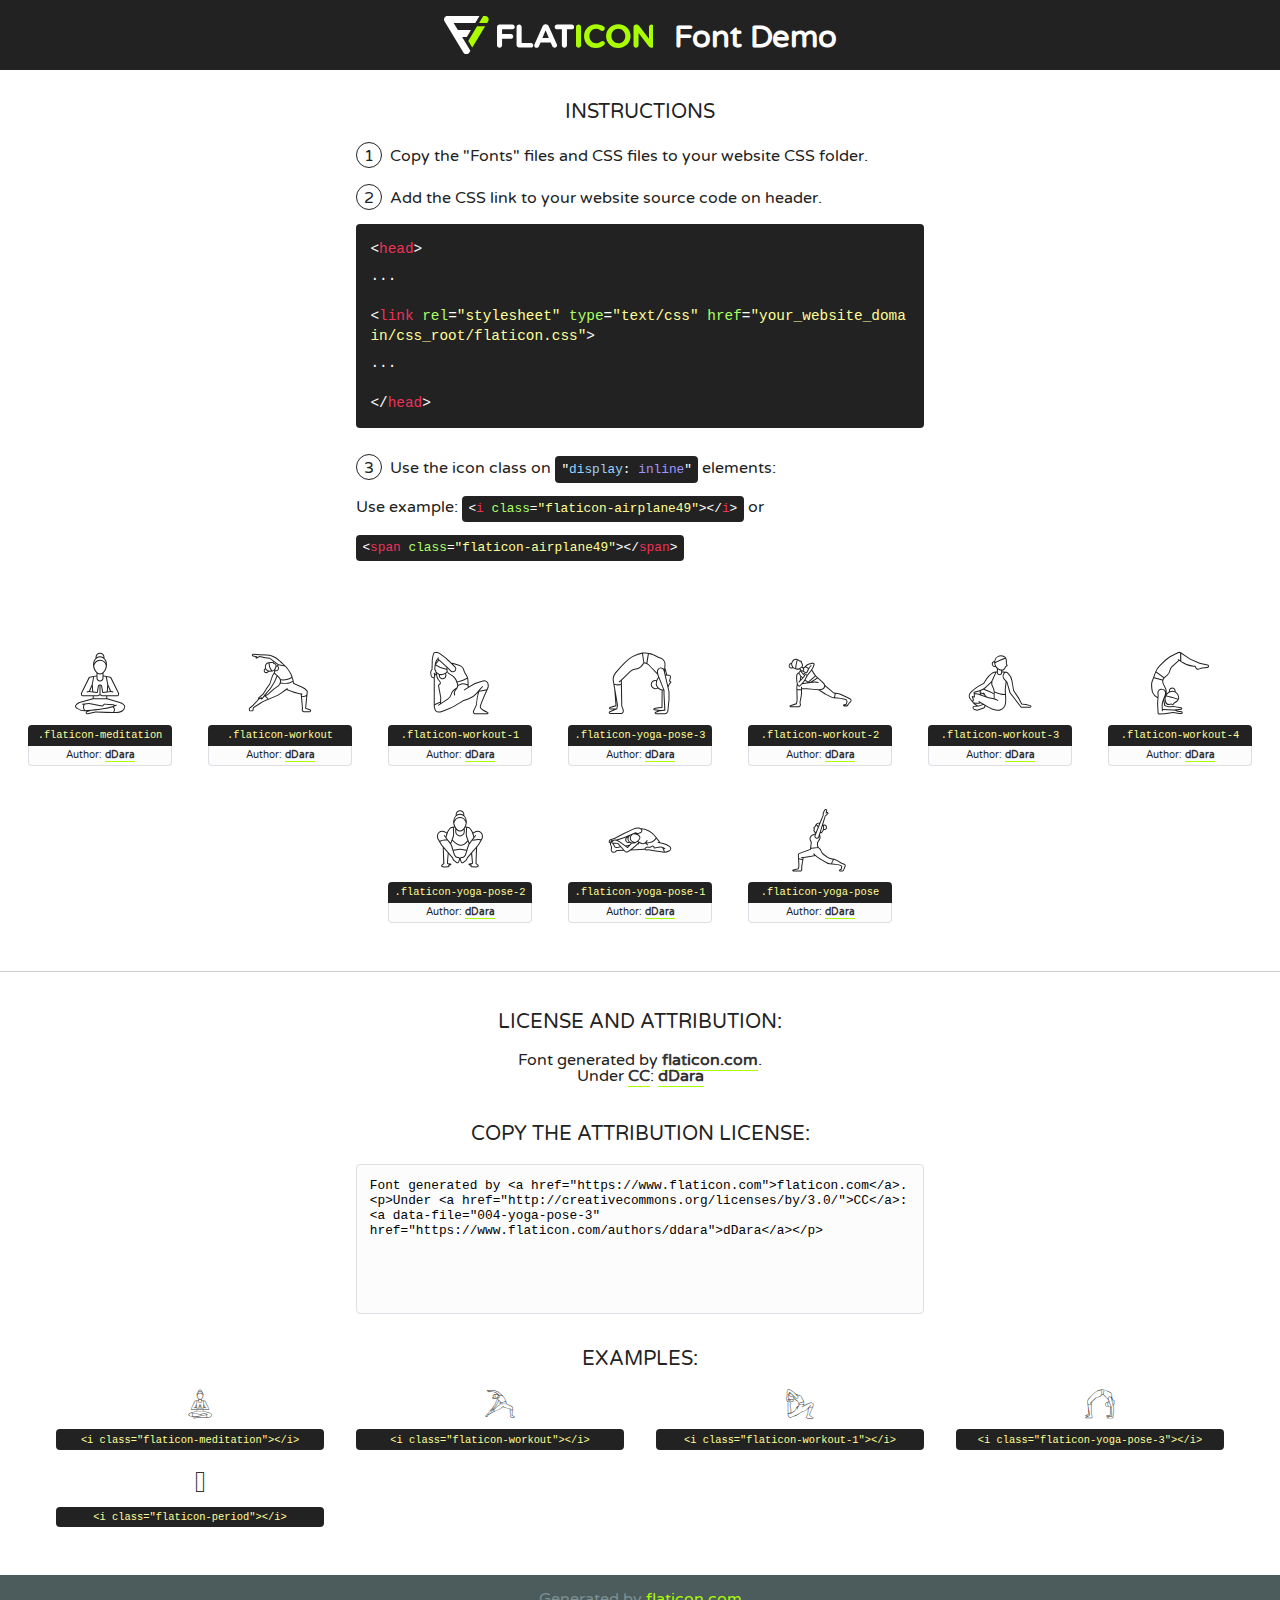
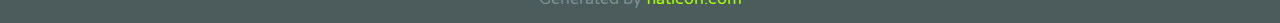
<file: lib/flaticon/font/flaticon.html>
<!DOCTYPE html>
<!--
  Flaticon icon font: Flaticon
  Creation date: 02/09/2020 06:16
-->
<html>
<!DOCTYPE html>
<html>

<head>
    <title>Flaticon WebFont</title>
    <link href="http://fonts.googleapis.com/css?family=Varela+Round" rel="stylesheet" type="text/css" />
    <link rel="stylesheet" type="text/css" href="flaticon.css">
    <meta charset="UTF-8">
    <style>
    html, body, div, span, applet, object, iframe,
    h1, h2, h3, h4, h5, h6, p, blockquote, pre,
    a, abbr, acronym, address, big, cite, code,
    del, dfn, em, img, ins, kbd, q, s, samp,
    small, strike, strong, sub, sup, tt, var,
    b, u, i, center,
    dl, dt, dd, ol, ul, li,
    fieldset, form, label, legend,
    table, caption, tbody, tfoot, thead, tr, th, td,
    article, aside, canvas, details, embed, 
    figure, figcaption, footer, header, hgroup, 
    menu, nav, output, ruby, section, summary,
    time, mark, audio, video {
        margin: 0;
        padding: 0;
        border: 0;
        font-size: 100%;
        font: inherit;
        vertical-align: baseline;
    }
    /* HTML5 display-role reset for older browsers */
    article, aside, details, figcaption, figure, 
    footer, header, hgroup, menu, nav, section {
        display: block;
    }
    body {
        line-height: 1;
    }
    ol, ul {
        list-style: none;
    }
    blockquote, q {
        quotes: none;
    }
    blockquote:before, blockquote:after,
    q:before, q:after {
        content: '';
        content: none;
    }
    table {
        border-collapse: collapse;
        border-spacing: 0;
    }
    body {
        font-family: 'Varela Round', Helvetica, Arial, sans-serif;
        font-size: 16px;
        color: #222;
    }
    a {
        color: #333;
        border-bottom: 1px solid #a9fd00;
        font-weight: bold;
        text-decoration: none;
    }
    * {
        -moz-box-sizing: border-box;
        -webkit-box-sizing: border-box;
        box-sizing: border-box;
        margin: 0;
        padding: 0;
    }
    [class^="flaticon-"]:before, [class*=" flaticon-"]:before, [class^="flaticon-"]:after, [class*=" flaticon-"]:after {
        font-family: Flaticon;
        font-size: 30px;
        font-style: normal;
        margin-left: 20px;
        color: #333;
    }
    .wrapper {
        max-width: 600px;
        margin: auto;
        padding: 0 1em;
    }
    .title {
        font-size: 1.25em;
        text-align: center;
        margin-bottom: 1em;
        text-transform: uppercase;
    }
    header {
        text-align: center;
        background-color: #222;
        color: #fff;
        padding: 1em;
    }
    header .logo {
        width: 210px;
        height: 38px;
        display: inline-block;
        vertical-align: middle;
        margin-right: 1em;
        border: none;
    }
    header strong {
        font-size: 1.95em;
        font-weight: bold;
        vertical-align: middle;
        margin-top: 5px;
        display: inline-block;
    }
    .demo {
        margin: 2em auto;
        line-height: 1.25em;
    }
    .demo ul li {
        margin-bottom: 1em;
    }
    .demo ul li .num {
        color: #222;
        border-radius: 20px;
        display: inline-block;
        width: 26px;
        padding: 3px;
        height: 26px;
        text-align: center;
        margin-right: 0.5em;
        border: 1px solid #222;
    }
    .demo ul li code {
        background-color: #222;
        border-radius: 4px;
        padding: 0.25em 0.5em;
        display: inline-block;
        color: #fff;
        font-family: Consolas,Monaco,Lucida Console,Liberation Mono,DejaVu Sans Mono,Bitstream Vera Sans Mono,Courier New, monospace;
        font-weight: lighter;
        margin-top: 1em;
        font-size: 0.8em;
        word-break: break-all;
    }
    .demo ul li code.big {
        padding: 1em;
        font-size: 0.9em;
    }
    .demo ul li code .red {
        color: #EF3159;
    }
    .demo ul li code .green {
        color: #ACFF65;
    }
    .demo ul li code .yellow {
        color: #FFFF99;
    }
    .demo ul li code .blue {
        color: #99D3FF;
    }
    .demo ul li code .purple {
        color: #A295FF;
    }
    .demo ul li code .dots {
        margin-top: 0.5em;
        display: block;
    }
    #glyphs {
        border-bottom: 1px solid #ccc;
        padding: 2em 0;
        text-align: center;
    }
    .glyph {
        display: inline-block;
        width: 9em;
        margin: 1em;
        text-align: center;
        vertical-align: top;
        background: #FFF;
    }
    .glyph .glyph-icon {
        padding: 10px;
        display: block;
        font-family:"Flaticon";
        font-size: 64px;
        line-height: 1;
    }
    .glyph .glyph-icon:before {
        font-size: 64px;
        color: #222;
        margin-left: 0;
    }
    .class-name {
        font-size: 0.65em;
        background-color: #222;
        color: #fff;
        border-radius: 4px 4px 0 0;
        padding: 0.5em;
        color: #FFFF99;
        font-family: Consolas,Monaco,Lucida Console,Liberation Mono,DejaVu Sans Mono,Bitstream Vera Sans Mono,Courier New, monospace;
    }
    .author-name {
        font-size: 0.6em;
        background-color: #fcfcfd;
        border: 1px solid #DEDEE4;
        border-top: 0;
        border-radius: 0 0 4px 4px;
        padding: 0.5em;
    }
    .class-name:last-child {
        font-size: 10px;
        color:#888;
    }
    .class-name:last-child a {
        font-size: 10px;
        color:#555;
    }
    .class-name:last-child a:hover {
        color:#a9fd00;
    }
    .glyph > input {
        display: block;
        width: 100px;
        margin: 5px auto;
        text-align: center;
        font-size: 12px;
        cursor: text;
    }
    .glyph > input.icon-input {
        font-family:"Flaticon";
        font-size: 16px;
        margin-bottom: 10px;
    }
    .attribution .title {
        margin-top: 2em;
    }
    .attribution textarea {
        background-color: #fcfcfd;
        padding: 1em;
        border: none;
        box-shadow: none;
        border: 1px solid #DEDEE4;
        border-radius: 4px;
        resize: none;
        width: 100%;
        height: 150px;
        font-size: 0.8em;
        font-family: Consolas,Monaco,Lucida Console,Liberation Mono,DejaVu Sans Mono,Bitstream Vera Sans Mono,Courier New, monospace;
        -webkit-appearance: none;
    }
    .iconsuse {
        margin: 2em auto;
        text-align: center;
        max-width: 1200px;
    }
    .iconsuse:after {
        content: '';
        display: table;
        clear: both;
    }
    .iconsuse .image {
        float: left;
        width: 25%;
        padding: 0 1em;
    }
    .iconsuse .image p {
        margin-bottom: 1em;
    }
    .iconsuse .image span {
        display: block;
        font-size: 0.65em;
        background-color: #222;
        color: #fff;
        border-radius: 4px;
        padding: 0.5em;
        color: #FFFF99;
        margin-top: 1em;
        font-family: Consolas,Monaco,Lucida Console,Liberation Mono,DejaVu Sans Mono,Bitstream Vera Sans Mono,Courier New, monospace;
    }
    #footer {
        text-align: center;
        background-color: #4C5B5C;
        color: #7c9192;
        padding: 1em;
    }
    #footer a {
        border: none;
        color: #a9fd00;
        font-weight: normal;
    }
    @media (max-width: 960px) {
        .iconsuse .image {
            width: 50%;
        }
    }
    @media (max-width: 560px) {
        .iconsuse .image {
            width: 100%;
        }
    }
    </style>
</head>

<body class="characters-off">

    <header>
        <a href="https://www.flaticon.com" target="_blank" class="logo">
            <svg version="1.1" xmlns="http://www.w3.org/2000/svg" xmlns:xlink="http://www.w3.org/1999/xlink" xmlns:a="http://ns.adobe.com/AdobeSVGViewerExtensions/3.0/" viewBox="0 0 560.875 102.036" enable-background="new 0 0 560.875 102.036" xml:space="preserve">
                <defs>
                </defs>
                <g>
                    <g class="letters">
                        <path fill="#ffffff" d="M141.596,29.675c0-3.777,2.985-6.767,6.764-6.767h34.438c3.426,0,6.15,2.728,6.15,6.15
                        c0,3.43-2.724,6.149-6.15,6.149h-27.674v13.091h23.719c3.429,0,6.151,2.724,6.151,6.15c0,3.43-2.723,6.149-6.151,6.149h-23.719
                        v17.574c0,3.773-2.986,6.761-6.764,6.761c-3.779,0-6.764-2.989-6.764-6.761V29.675z"></path>
                        <path fill="#ffffff" d="M193.844,29.149c0-3.781,2.985-6.767,6.764-6.767c3.776,0,6.763,2.985,6.763,6.767v42.957h25.039
                        c3.426,0,6.149,2.726,6.149,6.153c0,3.425-2.723,6.15-6.149,6.15h-31.802c-3.779,0-6.764-2.986-6.764-6.768V29.149z"></path>
                        <path fill="#ffffff" d="M241.891,75.71l21.438-48.407c1.492-3.341,4.215-5.357,7.906-5.357h0.792
                        c3.686,0,6.323,2.017,7.815,5.357l21.439,48.407c0.436,0.967,0.701,1.845,0.701,2.723c0,3.602-2.809,6.501-6.414,6.501
                        c-3.161,0-5.269-1.845-6.499-4.655l-4.132-9.661h-27.059l-4.301,10.102c-1.144,2.631-3.426,4.214-6.237,4.214
                        c-3.517,0-6.24-2.81-6.24-6.325C241.1,77.64,241.451,76.677,241.891,75.71z M279.932,58.666l-8.521-20.297l-8.526,20.297H279.932
                        z"></path>
                        <path fill="#ffffff" d="M314.864,35.387H301.86c-3.429,0-6.239-2.813-6.239-6.238c0-3.429,2.811-6.24,6.239-6.24h39.533
                        c3.426,0,6.237,2.811,6.237,6.24c0,3.425-2.811,6.238-6.237,6.238h-13.001v42.785c0,3.773-2.99,6.761-6.764,6.761
                        c-3.779,0-6.764-2.989-6.764-6.761V35.387z"></path>
                        <path fill="#A9FD00" d="M352.615,29.149c0-3.781,2.985-6.767,6.767-6.767c3.774,0,6.761,2.985,6.761,6.767v49.024
                        c0,3.773-2.987,6.761-6.761,6.761c-3.781,0-6.767-2.989-6.767-6.761V29.149z"></path>
                        <path fill="#A9FD00" d="M374.132,53.836v-0.179c0-17.481,13.178-31.801,32.065-31.801c9.22,0,15.459,2.458,20.557,6.238
                        c1.402,1.054,2.637,2.985,2.637,5.357c0,3.692-2.985,6.59-6.681,6.59c-1.845,0-3.071-0.702-4.044-1.319
                        c-3.776-2.813-7.729-4.393-12.562-4.393c-10.364,0-17.831,8.611-17.831,19.154v0.173c0,10.542,7.291,19.329,17.831,19.329
                        c5.715,0,9.492-1.756,13.359-4.834c1.049-0.874,2.458-1.491,4.039-1.491c3.429,0,6.325,2.813,6.325,6.236
                        c0,2.106-1.056,3.78-2.282,4.834c-5.539,4.834-12.036,7.733-21.878,7.733C387.572,85.464,374.132,71.493,374.132,53.836z"></path>
                        <path fill="#A9FD00" d="M433.009,53.836v-0.179c0-17.481,13.79-31.801,32.766-31.801c18.981,0,32.592,14.143,32.592,31.628v0.173
                        c0,17.483-13.785,31.807-32.769,31.807C446.625,85.464,433.009,71.32,433.009,53.836z M484.224,53.836v-0.179
                        c0-10.539-7.725-19.326-18.626-19.326c-10.893,0-18.449,8.611-18.449,19.154v0.173c0,10.542,7.73,19.329,18.626,19.329
                        C476.676,72.986,484.224,64.378,484.224,53.836z"></path>
                        <path fill="#A9FD00" d="M506.233,29.321c0-3.774,2.99-6.763,6.767-6.763h1.401c3.252,0,5.183,1.583,7.029,3.953l26.093,34.265
                        V29.059c0-3.692,2.99-6.677,6.681-6.677c3.683,0,6.671,2.985,6.671,6.677v48.934c0,3.78-2.987,6.765-6.764,6.765h-0.436
                        c-3.257,0-5.188-1.581-7.034-3.953l-27.056-35.492v32.944c0,3.687-2.985,6.676-6.678,6.676c-3.683,0-6.673-2.989-6.673-6.676
                        V29.321z"></path>
                    </g>
                    <g class="insignia">
                        <path fill="#ffffff" d="M48.372,56.137h12.517l11.156-18.537H37.186L25.688,18.539h57.825L94.668,0H9.271
                        C5.925,0,2.842,1.801,1.198,4.716c-1.644,2.907-1.593,6.482,0.134,9.343l50.38,83.501c1.678,2.781,4.689,4.476,7.938,4.476
                        c3.246,0,6.257-1.695,7.935-4.476l2.898-4.804L48.372,56.137z"></path>
                        <g class="i">
                            <path fill="#A9FD00" d="M93.575,18.539h0.031v0.004l21.652,0.004l2.705-4.488c1.727-2.861,1.778-6.436,0.133-9.343
                            C116.454,1.801,113.371,0,110.026,0h-5.294L93.575,18.539z"></path>
                            <polygon fill="#A9FD00" points="88.291,27.356 64.725,66.486 75.519,84.404 109.942,27.356"></polygon>
                        </g>
                    </g>
                </g>
            </svg>
        </a>
        <strong>Font Demo</strong>
    </header>


    <section class="demo wrapper">

        <p class="title">Instructions</p>

        <ul>
            <li>
                <span class="num">1</span>Copy the "Fonts" files and CSS files to your website CSS folder.
            </li>
            <li>
                <span class="num">2</span>Add the CSS link to your website source code on header.
                <code class="big">
                    &lt;<span class="red">head</span>&gt;
                    <br/><span class="dots">...</span>
                    <br/>&lt;<span class="red">link</span> <span class="green">rel</span>=<span class="yellow">"stylesheet"</span> <span class="green">type</span>=<span class="yellow">"text/css"</span> <span class="green">href</span>=<span class="yellow">"your_website_domain/css_root/flaticon.css"</span>&gt;
                    <br/><span class="dots">...</span>
                    <br/>&lt;/<span class="red">head</span>&gt;
                </code>
            </li>

            <li>
                <p>
                    <span class="num">3</span>Use the icon class on <code>"<span class="blue">display</span>:<span class="purple"> inline</span>"</code> elements:
                    <br />
                    Use example: <code>&lt;<span class="red">i</span> <span class="green">class</span>=<span class="yellow">&quot;flaticon-airplane49&quot;</span>&gt;&lt;/<span class="red">i</span>&gt;</code> or <code>&lt;<span class="red">span</span> <span class="green">class</span>=<span class="yellow">&quot;flaticon-airplane49&quot;</span>&gt;&lt;/<span class="red">span</span>&gt;</code>
            </li>
        </ul>

    </section>




   <section id="glyphs">          
    
      
        <div class="glyph"><div class="glyph-icon flaticon-meditation"></div>
            <div class="class-name">.flaticon-meditation</div>
            <div class="author-name">Author: <a data-file="001-meditation" href="https://www.flaticon.com/authors/ddara">dDara</a> </div> 
        </div>        
        
        <div class="glyph"><div class="glyph-icon flaticon-workout"></div>
            <div class="class-name">.flaticon-workout</div>
            <div class="author-name">Author: <a data-file="002-workout" href="https://www.flaticon.com/authors/ddara">dDara</a> </div> 
        </div>        
        
        <div class="glyph"><div class="glyph-icon flaticon-workout-1"></div>
            <div class="class-name">.flaticon-workout-1</div>
            <div class="author-name">Author: <a data-file="003-workout-1" href="https://www.flaticon.com/authors/ddara">dDara</a> </div> 
        </div>        
        
        <div class="glyph"><div class="glyph-icon flaticon-yoga-pose-3"></div>
            <div class="class-name">.flaticon-yoga-pose-3</div>
            <div class="author-name">Author: <a data-file="004-yoga-pose-3" href="https://www.flaticon.com/authors/ddara">dDara</a> </div> 
        </div>        
        
        <div class="glyph"><div class="glyph-icon flaticon-workout-2"></div>
            <div class="class-name">.flaticon-workout-2</div>
            <div class="author-name">Author: <a data-file="005-workout-2" href="https://www.flaticon.com/authors/ddara">dDara</a> </div> 
        </div>        
        
        <div class="glyph"><div class="glyph-icon flaticon-workout-3"></div>
            <div class="class-name">.flaticon-workout-3</div>
            <div class="author-name">Author: <a data-file="006-workout-3" href="https://www.flaticon.com/authors/ddara">dDara</a> </div> 
        </div>        
        
        <div class="glyph"><div class="glyph-icon flaticon-workout-4"></div>
            <div class="class-name">.flaticon-workout-4</div>
            <div class="author-name">Author: <a data-file="007-workout-4" href="https://www.flaticon.com/authors/ddara">dDara</a> </div> 
        </div>        
        
        <div class="glyph"><div class="glyph-icon flaticon-yoga-pose-2"></div>
            <div class="class-name">.flaticon-yoga-pose-2</div>
            <div class="author-name">Author: <a data-file="008-yoga-pose-2" href="https://www.flaticon.com/authors/ddara">dDara</a> </div> 
        </div>        
        
        <div class="glyph"><div class="glyph-icon flaticon-yoga-pose-1"></div>
            <div class="class-name">.flaticon-yoga-pose-1</div>
            <div class="author-name">Author: <a data-file="009-yoga-pose-1" href="https://www.flaticon.com/authors/ddara">dDara</a> </div> 
        </div>        
        
        <div class="glyph"><div class="glyph-icon flaticon-yoga-pose"></div>
            <div class="class-name">.flaticon-yoga-pose</div>
            <div class="author-name">Author: <a data-file="010-yoga-pose" href="https://www.flaticon.com/authors/ddara">dDara</a> </div> 
        </div>        

    </section>



    <section class="attribution wrapper"   style="text-align:center;">

      <div class="title">License and attribution:</div><div class="attrDiv">Font generated by <a href="https://www.flaticon.com">flaticon.com</a>. <div><p>Under <a href="http://creativecommons.org/licenses/by/3.0/">CC</a>: <a data-file="004-yoga-pose-3" href="https://www.flaticon.com/authors/ddara">dDara</a></p>  </div>
      </div>
      <div class="title">Copy the Attribution License:</div>

    <textarea onclick="this.focus();this.select();">Font generated by &lt;a href=&quot;https://www.flaticon.com&quot;&gt;flaticon.com&lt;/a&gt;. <p>Under <a href="http://creativecommons.org/licenses/by/3.0/">CC</a>: <a data-file="004-yoga-pose-3" href="https://www.flaticon.com/authors/ddara">dDara</a></p>  
     </textarea>

    </section>

    <section class="iconsuse">

          <div class="title">Examples:</div>            
             
            <div class="image">
                <p>
                    <i class="glyph-icon flaticon-meditation"></i> 
                    <span>&lt;i class=&quot;flaticon-meditation&quot;&gt;&lt;/i&gt;</span>
                </p>
            </div>
            
            <div class="image">
                <p>
                    <i class="glyph-icon flaticon-workout"></i> 
                    <span>&lt;i class=&quot;flaticon-workout&quot;&gt;&lt;/i&gt;</span>
                </p>
            </div>
            
            <div class="image">
                <p>
                    <i class="glyph-icon flaticon-workout-1"></i> 
                    <span>&lt;i class=&quot;flaticon-workout-1&quot;&gt;&lt;/i&gt;</span>
                </p>
            </div>
            
            <div class="image">
                <p>
                    <i class="glyph-icon flaticon-yoga-pose-3"></i> 
                    <span>&lt;i class=&quot;flaticon-yoga-pose-3&quot;&gt;&lt;/i&gt;</span>
                </p>
            </div>

            <div class="image">
                <p>
                    <i class="glyph-icon flaticon-period"></i> 
                    <span>&lt;i class=&quot;flaticon-period&quot;&gt;&lt;/i&gt;</span>
                </p>
            </div>
                       
        </div>
                            
    </section>

<div id="footer">
    <div>Generated by <a href="https://www.flaticon.com">flaticon.com</a>
    </div>
</div>



</body>
</html>
</file>
<file: lib/flaticon/font/flaticon.css>
/*
  	Flaticon icon font: Flaticon
  	Creation date: 02/09/2020 06:16
  	*/

@font-face {
  font-family: "Flaticon";
  src: url("./Flaticon.eot");
  src: url("./Flaticon.eot?#iefix") format("embedded-opentype"),
       url("./Flaticon.woff2") format("woff2"),
       url("./Flaticon.woff") format("woff"),
       url("./Flaticon.ttf") format("truetype"),
       url("./Flaticon.svg#Flaticon") format("svg");
  font-weight: normal;
  font-style: normal;
}

@media screen and (-webkit-min-device-pixel-ratio:0) {
  @font-face {
    font-family: "Flaticon";
    src: url("./Flaticon.svg#Flaticon") format("svg");
  }
}

[class^="flaticon-"]:before, [class*=" flaticon-"]:before,
[class^="flaticon-"]:after, [class*=" flaticon-"]:after {   
  font-family: Flaticon;
font-style: normal;
}

.flaticon-meditation:before { content: "\f100"; }
.flaticon-workout:before { content: "\f101"; }
.flaticon-workout-1:before { content: "\f102"; }
.flaticon-yoga-pose-3:before { content: "\f103"; }
.flaticon-workout-2:before { content: "\f104"; }
.flaticon-workout-3:before { content: "\f105"; }
.flaticon-workout-4:before { content: "\f106"; }
.flaticon-yoga-pose-2:before { content: "\f107"; }
.flaticon-yoga-pose-1:before { content: "\f108"; }
.flaticon-yoga-pose:before { content: "\f109"; }
.flaticon-period::before {content: "\f110";}
</file>
<file: css/style.css>
/*******************************/
/********* General CSS *********/
/*******************************/
body {
  color: #797979;
  background: #ffffff;
  font-family: "Open Sans", sans-serif;
}

h1,
h2,
h3,
h4,
h5,
h6 {
  color: #343148;
}

a {
  color: #454545;
  transition: 0.3s;
}

a:hover,
a:active,
a:focus {
  color: #f7cac9;
  outline: none;
  text-decoration: none;
}

.btn:focus,
.form-control:focus {
  box-shadow: none;
}

.container-fluid {
  max-width: 1366px;
}

.back-to-top {
  position: fixed;
  display: none;
  background: #f7cac9;
  width: 44px;
  height: 44px;
  text-align: center;
  line-height: 1;
  font-size: 22px;
  right: 15px;
  bottom: 15px;
  transition: background 0.5s;
  z-index: 9;
}

.back-to-top:hover {
  background: #343148;
}

.back-to-top:hover i {
  color: #f7cac9;
}

.back-to-top i {
  color: #343148;
  padding-top: 10px;
}

/**********************************/
/********** Top Bar CSS ***********/
/**********************************/
.top-bar {
  position: relative;
  height: 35px;
  background: #343148;
}

.top-bar .top-bar-left {
  display: flex;
  align-items: center;
  justify-content: flex-start;
}

.top-bar .top-bar-right {
  display: flex;
  align-items: center;
  justify-content: flex-end;
}

.top-bar .text {
  display: flex;
  align-items: center;
  justify-content: center;
  flex-direction: row;
  height: 35px;
  padding: 0 10px;
  text-align: center;
  border-left: 1px solid rgba(255, 255, 255, 0.15);
}

.top-bar .text:last-child {
  border-right: 1px solid rgba(255, 255, 255, 0.15);
}

.top-bar .text i {
  font-size: 13px;
  color: #ffffff;
  margin-right: 5px;
}

.top-bar .text h2 {
  color: #eeeeee;
  font-weight: 400;
  font-size: 13px;
  letter-spacing: 1px;
  margin: 0;
}

.top-bar .text p {
  color: #eeeeee;
  font-size: 14px;
  font-weight: 400;
  margin: 0 0 0 5px;
}

.top-bar .social {
  display: flex;
  height: 35px;
  font-size: 0;
  justify-content: flex-end;
}

.top-bar .social a {
  display: flex;
  align-items: center;
  justify-content: center;
  width: 35px;
  height: 100%;
  font-size: 16px;
  color: #ffffff;
  border-right: 1px solid rgba(255, 255, 255, 0.15);
}

.top-bar .social a:first-child {
  border-left: 1px solid rgba(255, 255, 255, 0.15);
}

.top-bar .social a:hover {
  color: #092a49;
  background: #ffffff;
}

@media (min-width: 992px) {
  .top-bar {
    padding: 0 60px;
  }
}

/**********************************/
/*********** Nav Bar CSS **********/
/**********************************/
.navbar {
  position: relative;
  transition: 0.5s;
  z-index: 999;
}

.navbar.nav-sticky {
  position: fixed;
  top: 0;
  width: 100%;
  box-shadow: 0 2px 5px rgba(0, 0, 0, 0.3);
}

.navbar .navbar-brand {
  margin: 0;
  color: #ffffff;
  font-size: 45px;
  line-height: 0px;
  font-weight: 700;
  text-transform: uppercase;
  letter-spacing: 2px;
  transition: 0.5s;
}

.navbar .navbar-brand span {
  color: #343148;
  text-transform: lowercase;
  transition: 0.5s;
}

.navbar.nav-sticky .navbar-brand span {
  color: #ffffff;
}

.navbar .navbar-brand img {
  max-width: 100%;
  max-height: 40px;
}

.navbar-dark .navbar-nav .nav-link,
.navbar-dark .navbar-nav .nav-link:focus,
.navbar-dark .navbar-nav .nav-link:hover,
.navbar-dark .navbar-nav .nav-link.active {
  padding: 10px 10px 8px 10px;
  color: #ffffff;
}

.navbar-dark .navbar-nav .nav-link:hover,
.navbar-dark .navbar-nav .nav-link.active {
  background: rgba(256, 256, 256, 0.1);
  transition: none;
}

.navbar .dropdown-menu {
  margin-top: 0;
  border: 0;
  border-radius: 0;
  background: #f8f9fa;
}

@media (min-width: 992px) {
  .navbar {
    position: absolute;
    width: 100%;
    top: 35px;
    padding: 20px 60px;
    background: rgba(0, 0, 0, 0.1) !important;
    z-index: 9;
  }

  .navbar.nav-sticky {
    padding: 10px 60px;
    background: #343148 !important;
  }

  .navbar a.nav-link {
    padding: 8px 15px;
    font-size: 14px;
    letter-spacing: 1px;
    text-transform: uppercase;
  }
}

@media (max-width: 991.98px) {
  .navbar {
    padding: 15px;
    background: #343148 !important;
  }

  .navbar .navbar-brand span {
    color: #ffffff;
  }

  .navbar a.nav-link {
    padding: 5px;
  }

  .navbar .dropdown-menu {
    box-shadow: none;
  }
}

/*******************************/
/********** Hero CSS ***********/
/*******************************/
.hero {
  position: relative;
  width: 100%;
  margin-bottom: 45px;
  padding: 90px 0;
  background: #f7cac9;
  overflow: hidden;
}

.hero .container-fluid {
  padding: 0;
}

.hero .hero-image {
  position: relative;
  text-align: center;
}

.hero .hero-image img {
  max-width: 80%;
  max-height: 80%;
}

.hero .hero-text {
  position: relative;
  padding-left: 75px;
  display: flex;
  align-items: flex-start;
  justify-content: center;
  flex-direction: column;
}

.hero .hero-text h1 {
  color: #343148;
  font-size: 60px;
  font-weight: 700;
  margin-bottom: 20px;
}

.hero .hero-text p {
  color: #343148;
  font-size: 18px;
  margin-bottom: 25px;
}

.hero .hero-btn .btn {
  padding: 12px 20px;
  font-size: 14px;
  font-weight: 600;
  letter-spacing: 1px;
  color: #f7cac9;
  background: #343148;
  border-radius: 0;
  transition: 0.3s;
}

.hero .hero-btn .btn:hover {
  color: #343148;
  background: #ffffff;
}

.hero .hero-btn .btn:first-child {
  margin-right: 10px;
}

@media (max-width: 991.98px) {
  .hero .hero-text {
    padding: 0 15px;
  }

  .hero .hero-text h1 {
    font-size: 35px;
  }

  .hero .hero-text p {
    font-size: 16px;
  }

  .hero .hero-text .btn {
    padding: 12px 30px;
    letter-spacing: 1px;
  }
}

@media (max-width: 767.98px) {
  .hero .hero-text h1 {
    font-size: 30px;
    font-weight: 600;
  }

  .hero .hero-text p {
    font-size: 14px;
  }

  .hero .hero-text .btn {
    padding: 10px 15px;
    font-weight: 400;
    letter-spacing: 1px;
  }
}

@media (max-width: 575.98px) {
  .hero .hero-text h1 {
    font-size: 25px;
    font-weight: 600;
  }

  .hero .hero-text p {
    font-size: 14px;
  }

  .hero .hero-text .btn {
    padding: 8px 10px;
    font-size: 12px;
    font-weight: 400;
    letter-spacing: 0;
  }
}

/*******************************/
/******* Page Header CSS *******/
/*******************************/
.page-header {
  position: relative;
  margin-bottom: 45px;
  padding: 150px 0 90px 0;
  text-align: center;
  background: #f7cac9;
}

.page-header h2 {
  position: relative;
  color: #343148;
  font-size: 60px;
  font-weight: 700;
}

.page-header a {
  position: relative;
  padding: 0 12px;
  font-size: 22px;
  color: #343148;
}

.page-header a:hover {
  color: #ffffff;
}

.page-header a::after {
  position: absolute;
  content: "/";
  width: 8px;
  height: 8px;
  top: -2px;
  right: -7px;
  text-align: center;
  color: #343148;
}

.page-header a:last-child::after {
  display: none;
}

@media (max-width: 767.98px) {
  .page-header h2 {
    font-size: 35px;
  }

  .page-header a {
    font-size: 18px;
  }
}

/*******************************/
/******* Section Header ********/
/*******************************/
.section-header {
  position: relative;
  max-width: 600px;
  margin: 0 auto;
  margin-bottom: 45px;
}

.section-header p {
  display: inline-block;
  margin: 0 30px;
  margin-bottom: 5px;
  padding: 0 10px;
  position: relative;
  font-size: 16px;
  font-weight: 600;
  background: #ffffff;
}

.section-header p::after {
  position: absolute;
  content: "";
  height: 2px;
  top: 11px;
  right: -30px;
  left: -30px;
  background: #f7cac9;
  z-index: -1;
}

.section-header h2 {
  margin: 0;
  position: relative;
  font-size: 40px;
  font-weight: 700;
}

@media (max-width: 767.98px) {
  .section-header h2 {
    font-size: 30px;
  }
}

/*******************************/
/********** About CSS **********/
/*******************************/
.about {
  position: relative;
  width: 100%;
  padding: 45px 0;
}

.about .section-header {
  margin-bottom: 30px;
  margin-left: 0;
}

.about .about-img {
  position: relative;
  height: 100%;
}

.about .about-img img {
  position: relative;
  width: 100%;
  height: 100%;
  object-fit: cover;
}

.about .about-text p {
  font-size: 16px;
}

.about .about-text a.btn {
  position: relative;
  margin-top: 15px;
  padding: 12px 20px;
  font-size: 14px;
  font-weight: 600;
  letter-spacing: 1px;
  color: #f7cac9;
  background: #343148;
  border-radius: 0;
  transition: 0.3s;
}

.about .about-text a.btn:hover {
  color: #343148;
  background: #f7cac9;
}

@media (max-width: 767.98px) {
  .about .about-img {
    margin-bottom: 30px;
    height: auto;
  }
}

/*******************************/
/********* Service CSS *********/
/*******************************/
.service {
  position: relative;
  width: 100%;
  padding: 45px 0 15px 0;
}

.service .box {
  margin-left: 100px;
  margin-top: -20px;
}

.service .service-item {
  position: relative;
  width: 100%;
  text-align: center;
  margin-bottom: 30px;
  padding: 30px;
  border: 5px solid rgba(0, 0, 0, 0.07);
  transition: 0.3s;
  color: #ffffff;
}

.service .service-item:hover,
.service .service-item.active {
  background: #343148;
  color: #ffffff;
}

.service .service-icon {
  position: relative;
  margin: 0 auto 25px auto;
  width: 80px;
  height: 80px;
  display: flex;
  align-items: center;
  justify-content: center;
  border-radius: 50%;
}

.service .service-icon i {
  position: relative;
  font-size: 50px;
  color: #343148;
  z-index: 3;
}

.service .service-icon:before {
  content: "";
  position: absolute;
  z-index: 0;
  left: 50%;
  top: 50%;
  transform: translateX(-50%) translateY(-50%);
  display: block;
  width: 80px;
  height: 80px;
  background: #f7cac9;
  border-radius: 50%;
  animation: pulse-border 2000ms ease-out infinite;
}

.service .service-icon:after {
  content: "";
  position: absolute;
  z-index: 1;
  left: 50%;
  top: 50%;
  transform: translateX(-50%) translateY(-50%);
  display: block;
  width: 80px;
  height: 80px;
  background: #f7cac9;
  border-radius: 50%;
  transition: all 200ms;
}

@keyframes pulse-border {
  0% {
    transform: translateX(-50%) translateY(-50%) translateZ(0) scale(1);
    opacity: 1;
  }
  100% {
    transform: translateX(-50%) translateY(-50%) translateZ(0) scale(1.3);
    opacity: 0;
  }
}

.service .service-item h3 {
  margin-bottom: 15px;
  font-size: 20px;
  font-weight: 600;
  transition: 0.3s;
}

.service .service-item:hover h3,
.service .service-item.active h3 {
  color: #f7cac9;
}

.service .service-item p {
  margin: 0;
  font-size: 16px;
  color: #000000;
}

.service .service-item:hover p {
  margin: 0;
  font-size: 16px;
  color: #ffffff;
}

/*******************************/
/********** Class CSS **********/
/*******************************/
.class {
  position: relative;
  padding: 45px 0 15px 0;
}

.class #class-filter {
  padding: 0;
  margin: -15px 0 25px 0;
  list-style: none;
  font-size: 0;
  text-align: center;
}

.class #class-filter li {
  cursor: pointer;
  display: inline-block;
  margin: 5px;
  padding: 6px 12px;
  color: #343148;
  font-size: 14px;
  font-weight: 400;
  border-radius: 0;
  background: none;
  border: 1px solid #343148;
  transition: 0.3s;
}

.class #class-filter li:hover,
.class #class-filter li.filter-active {
  background: #343148;
  color: #f7cac9;
}

.class .class-item {
  position: relative;
  margin-bottom: 30px;
  overflow: hidden;
  transition: 0.3s;
}

.class .class-wrap {
  position: relative;
  width: 100%;
}

.class .class-img {
  position: relative;
}

.class .class-img img {
  position: relative;
  width: 100%;
  height: 100%;
  object-fit: cover;
}

.class .class-text {
  position: relative;
  padding: 30px 30px 25px 30px;
  border-right: 1px solid rgba(0, 0, 0, 0.07);
  border-bottom: 1px solid rgba(0, 0, 0, 0.07);
  border-left: 1px solid rgba(0, 0, 0, 0.07);
}

.class .class-text h2 {
  font-size: 18px;
  font-weight: 600;
  margin-bottom: 10px;
}

.class .class-teacher {
  position: relative;
  height: 40px;
  margin-top: -50px;
  margin-bottom: 20px;
  display: flex;
  align-items: center;
  background: #ffffff;
  box-shadow: 0 0 10px rgba(0, 0, 0, 0.1);
  border-radius: 40px;
}

.class .class-teacher img {
  width: 40px;
  height: 40px;
  border-radius: 40px;
  background: #f7cac9;
}

.class .class-teacher h3 {
  width: calc(100% - 95px);
  font-size: 15px;
  font-weight: 600;
  margin: 0 0 0 15px;
  white-space: nowrap;
}

.class .class-teacher a {
  width: 40px;
  height: 40px;
  padding: 0 0 3px 1px;
  display: flex;
  align-items: center;
  justify-content: center;
  font-size: 30px;
  font-weight: 100;
  color: #343148;
  background: #f7cac9;
  border-radius: 40px;
  transition: 0.3s;
}

.class .class-wrap:hover .class-teacher a {
  color: #f7cac9;
  background: #343148;
}

.class .class-meta {
  position: relative;
  display: flex;
  align-items: center;
}

.class .class-meta p {
  margin: 0;
  font-size: 14px;
}

.class .class-meta p i {
  margin-right: 5px;
  color: #343148;
}

.class .class-meta p:first-child {
  margin-right: 10px;
}

/*******************************/
/********* Pricing CSS *********/
/*******************************/
.discount {
  position: relative;
  width: 100%;
  margin: 45px 0;
  padding: 90px 0;
  background: linear-gradient(
      rgba(247, 202, 201, 0.7),
      rgba(247, 202, 201, 0.7)
    ),
    url(../img/hero.png);
  background-attachment: fixed;
  background-position: center;
  background-repeat: no-repeat;
  background-size: contain;
}

.discount .container {
  max-width: 750px;
  text-align: center;
}

.discount .section-header {
  margin-bottom: 20px;
}

.discount .section-header p {
  color: #343148;
  background: transparent;
}

.discount .section-header p::after {
  display: none;
}

.discount .section-header h2 span {
  color: #f32b56;
  font-size: 50px;
}

.discount .discount-text p {
  color: #000000;
  font-weight: bold;
}

.discount .discount-text .btn {
  margin-top: 10px;
  padding: 12px 20px;
  font-size: 14px;
  font-weight: 600;
  letter-spacing: 1px;
  color: #f7cac9;
  background: #343148;
  border-radius: 0;
  transition: 0.3s;
}

.discount .discount-text .btn:hover {
  color: #343148;
  background: #ffffff;
}

/*******************************/
/********* Pricing CSS *********/
/*******************************/
.price {
  position: relative;
  width: 100%;
  padding: 45px 0 15px 0;
}

.price .price-item {
  position: relative;
  margin-bottom: 30px;
}

.price .price-header,
.price .price-body,
.price .price-footer {
  position: relative;
  width: 100%;
  text-align: center;
  background: #ffffff;
  overflow: hidden;
}

.price .price-header {
  padding: 30px;
  background: #f7cac9;
  color: #343148;
}

.price .price-item.featured-item .price-header {
  background: #343148;
  color: #f7cac9;
}

.price .price-status {
  margin-top: -30px;
  text-align: right;
}

.price .price-status span {
  position: relative;
  display: inline-block;
  height: 30px;
  right: -30px;
  padding: 7px 10px;
  text-align: center;
  color: #343148;
  font-size: 14px;
  line-height: 14px;
  background: #f7cac9;
}

.price .price-title h2 {
  font-size: 25px;
  font-weight: 700;
  text-transform: uppercase;
}

.price .price-prices h2 {
  font-size: 45px;
  font-weight: 700;
  margin-left: 10px;
}

.price .price-prices h2 small {
  position: absolute;
  font-size: 18px;
  font-weight: 400;
  margin-top: 9px;
  margin-left: -40px;
}

.price .price-prices h2 span {
  margin-left: 1px;
  font-size: 18px;
  font-weight: 400;
}

.price .price-item.featured-item h2 {
  color: #f7cac9;
}

.price .price-body {
  padding: 25px 0 20px 0;
  border: 1px solid rgba(0, 0, 0, 0.07);
  border-bottom: none;
}

.price .price-description ul {
  margin: 0;
  padding: 0;
  list-style: none;
}

.price .price-description ul li {
  padding: 7px;
  border-bottom: 1px solid rgba(0, 0, 0, 0.07);
}

.price .price-description ul li:last-child {
  border: none;
}

.price .price-action {
  border: 1px solid rgba(0, 0, 0, 0.07);
  border-top: none;
}

.price a.btn {
  margin-bottom: 30px;
  padding: 12px 20px;
  color: #343148;
  font-size: 14px;
  font-weight: 600;
  letter-spacing: 1px;
  border-radius: 0;
  background: hsl(1, 74%, 88%);
  transition: 0.3s;
  position: absolute;
  left: 700px;
}

.price a:hover {
  color: #f7cac9;
  background: #343148;
}

.price a:hover {
  color: #343148;
  background: #f7cac9;
}

/*******************************/
/*********** Team CSS **********/
/*******************************/
.team {
  position: relative;
  width: 100%;
  padding: 45px 0 0px 0;
  display: grid;
  grid-column-gap: 100px;
  display: grid;
}

.team .team-item {
  padding: 30px 0 40px;
  margin-bottom: 30px;
  background-color: white;
  text-align: center;
  overflow: hidden;
  position: relative;
}

.team .team-img {
  position: relative;
  overflow: hidden;
  height: 300px;
  width: 300px;
  align-items: center;
}

.team .team-img img {
  position: relative;
  width: 100%;
}

.team .team-social {
  position: absolute;
  width: 100%;
  height: 100%;
  top: 0;
  left: 0;
  display: flex;
  align-items: center;
  justify-content: center;
  transition: 0.5s;
}

.team .team-social a {
  position: relative;
  margin: 0 3px;
  margin-top: 100px;
  width: 40px;
  height: 40px;
  display: flex;
  align-items: center;
  justify-content: center;
  border-radius: 40px;
  font-size: 16px;
  color: #f7cac9;
  background: #343148;
  opacity: 0;
}

.team .team-social a:hover {
  color: #343148;
  background: #f7cac9;
}

.team .team-item:hover .team-social {
  background: rgba(256, 256, 256, 0.5);
}

.team .team-item:hover .team-social a:first-child {
  opacity: 1;
  margin-top: 0;
  transition: 0.3s 0s;
}

.team .team-item:hover .team-social a:nth-child(2) {
  opacity: 1;
  margin-top: 0;
  transition: 0.3s 0.1s;
}

.team .team-item:hover .team-social a:nth-child(3) {
  opacity: 1;
  margin-top: 0;
  transition: 0.3s 0.2s;
}

.team .team-item:hover .team-social a:nth-child(4) {
  opacity: 1;
  margin-top: 0;
  transition: 0.3s 0.3s;
}

.team .team-text {
  position: relative;
  padding: 25px 15px 10px 15px;
  background: #ffffff;
  margin-left: -40px;
}

.team .team-text h2 {
  font-size: 18px;
  font-weight: 600;
  text-align: center;
}

.team .team-text p {
  margin: 50;
  text-align: center;
}

.hello {
  margin-left: 50px;
}

.hello2 {
  margin-left: 50px;
  padding: 50px;
  margin-top: -100px;
}

/*******************************/
/******* Testimonial CSS *******/
/*******************************/
.testimonial {
  position: relative;
  padding: 45px 0;
}

.testimonial .container {
  padding: 0;
}

.testimonial .testimonial-item {
  position: relative;
  margin: 0 15px;
  text-align: center;
}

.testimonial .testimonial-img {
  position: relative;
  margin-bottom: 15px;
  z-index: 1;
}

.testimonial .testimonial-item img {
  margin: 0 auto;
  width: 120px;
  padding: 13px;
  border-radius: 100px;
  border: 1px solid rgba(0, 0, 0, 0.07);
  background: #ffffff;
  transition: 0.5s;
}

.testimonial .testimonial-text {
  position: relative;
  margin-top: -70px;
  padding: 75px 25px 25px 25px;
  text-align: center;
  background: #ffffff;
  border: 1px solid rgba(0, 0, 0, 0.07);
}

.testimonial .testimonial-item p {
  font-size: 16px;
  color: #666666;
}

.testimonial .testimonial-text h3 {
  font-size: 18px;
  font-weight: 600;
  margin-bottom: 10px;
}

.testimonial .testimonial-text h4 {
  color: #666666;
  font-size: 14px;
  margin-bottom: 0;
}

.testimonial .owl-item.center img {
  border-color: transparent;
}

.testimonial .owl-item.center .testimonial-text {
  background: #343148;
}

.testimonial .owl-item.center .testimonial-text h3 {
  color: #f7cac9;
}

.testimonial .owl-item.center .testimonial-text p,
.testimonial .owl-item.center .testimonial-text h4 {
  color: #ffffff;
}

.testimonial .owl-dots {
  margin-top: 15px;
  text-align: center;
}

.testimonial .owl-dot {
  display: inline-block;
  margin: 0 5px;
  width: 12px;
  height: 12px;
  border-radius: 50%;
  background: #f7cac9;
}

.testimonial .owl-dot.active {
  background: #343148;
}

/*******************************/
/*********** Blog CSS **********/
/*******************************/
.blog {
  position: relative;
  width: 100%;
  padding: 45px 0;
}

.blog .blog-carousel {
  position: relative;
  width: calc(100% + 30px);
  left: -15px;
  right: -15px;
}

.blog .blog-item {
  position: relative;
  margin: 0 15px;
}

.blog .blog-page .blog-item {
  margin: 0 0 30px 0;
}

.blog .blog-img {
  position: relative;
  width: 100%;
}

.blog .blog-img img {
  width: 100%;
}

.blog .blog-text {
  position: relative;
  padding: 25px 30px;
  border-right: 1px solid rgba(0, 0, 0, 0.07);
  border-bottom: 1px solid rgba(0, 0, 0, 0.07);
  border-left: 1px solid rgba(0, 0, 0, 0.07);
}

.blog .blog-text h2 {
  font-size: 22px;
  font-weight: 600;
}

.blog .blog-text p {
  margin-bottom: 10px;
}

.blog .blog-item a.btn {
  padding: 0;
  font-size: 14px;
  font-weight: 700;
  text-transform: uppercase;
  color: #343148;
  transition: 0.3s;
}

.blog .blog-item a.btn i {
  margin-left: 5px;
}

.blog .blog-item a.btn:hover {
  color: #f7cac9;
}

.blog .blog-meta {
  position: relative;
  display: flex;
  margin-bottom: 15px;
}

.blog .blog-meta p {
  margin: 0 10px 0 0;
  font-size: 13px;
}

.blog .blog-meta i {
  margin-right: 5px;
}

.blog .blog-meta p:last-child {
  margin: 0;
}

.blog .owl-nav {
  width: 150px;
  margin: 32px auto 0 auto;
  display: flex;
}

.blog .owl-nav .owl-prev,
.blog .owl-nav .owl-next {
  margin-left: 15px;
  width: 60px;
  height: 60px;
  display: flex;
  align-items: center;
  justify-content: center;
  color: #f7cac9;
  background: #343148;
  font-size: 22px;
  transition: 0.3s;
}

.blog .owl-nav .owl-prev:hover,
.blog .owl-nav .owl-next:hover {
  color: #343148;
  background: #f7cac9;
}

.blog .pagination .page-link {
  color: #343148;
  border-radius: 0;
  border-color: #343148;
}

.blog .pagination .page-link:hover,
.blog .pagination .page-item.active .page-link {
  color: #f7cac9;
  background: #343148;
}

.blog .pagination .disabled .page-link {
  color: #999999;
}

/*******************************/
/******** Portfolio CSS ********/
/*******************************/
.portfolio {
  position: relative;
  padding: 45px 0 15px 0;
}

.portfolio #portfolio-filter {
  padding: 0;
  margin: -15px 0 25px 0;
  list-style: none;
  font-size: 0;
  text-align: center;
}

.portfolio #portfolio-filter li {
  cursor: pointer;
  display: inline-block;
  margin: 5px;
  padding: 6px 12px;
  color: #343148;
  font-size: 14px;
  font-weight: 400;
  border-radius: 0;
  background: none;
  border: 1px solid #343148;
  transition: 0.3s;
}

.portfolio #portfolio-filter li:hover,
.portfolio #portfolio-filter li.filter-active {
  background: #343148;
  color: #f7cac9;
}

.portfolio .portfolio-item {
  position: relative;
  margin-bottom: 30px;
  overflow: hidden;
  transition: 0.3s;
}

.portfolio .portfolio-wrap {
  position: relative;
  width: 100%;
  overflow: hidden;
}

.portfolio img {
  position: relative;
  width: 100%;
  height: 100%;
  object-fit: cover;
  transition: 0.5s;
}

.portfolio .portfolio-wrap:hover img {
  transform: rotate(5deg) scale(1.12);
}

/*******************************/
/********* Contact CSS *********/
/*******************************/
.contact {
  position: relative;
  width: 100%;
  padding: 45px 0;
}

.contact .container {
  max-width: 900px;
}

.contact .contact-item {
  text-align: center;
  margin-bottom: 30px;
}

.contact .contact-item i {
  width: 50px;
  height: 50px;
  padding: 12px 0;
  font-size: 25px;
  color: #343148;
  margin-bottom: 15px;
  border: 1px solid #f7cac9;
  border-radius: 50px;
}

.contact .contact-item h2 {
  font-size: 25px;
  font-weight: 700;
}

.contact .contact-form {
  position: relative;
}

.contact .contact-form input {
  height: 45px;
  padding: 15px;
  background: none;
  border-radius: 0;
  border: 1px solid black;
}

.contact .contact-form textarea {
  height: 150px;
  padding: 15px;
  background: none;
  border-radius: 0;
  border: 1px solid black;
}

.contact .contact-form .btn {
  padding: 12px 25px;
  font-size: 14px;
  font-weight: 600;
  letter-spacing: 1px;
  color: #f7cac9;
  background: #343148;
  border-radius: 0;
  transition: 0.3s;
}

.contact .contact-form .btn:hover {
  color: #343148;
  background: #f7cac9;
}

.contact .help-block ul {
  margin: 0;
  padding: 0;
  list-style-type: none;
}

/*******************************/
/******* Single Post CSS *******/
/*******************************/
.single {
  position: relative;
  padding: 45px 0;
}

.single .single-content {
  position: relative;
  margin-bottom: 30px;
  overflow: hidden;
}

.single .single-content img {
  margin-bottom: 20px;
  width: 100%;
}

.single .single-tags {
  margin: -5px -5px 41px -5px;
  font-size: 0;
}

.single .single-tags a {
  margin: 5px;
  display: inline-block;
  padding: 7px 15px;
  font-size: 14px;
  font-weight: 400;
  color: #666666;
  border: 1px solid #dddddd;
}

.single .single-tags a:hover {
  color: #f7cac9;
  background: #343148;
}

.single .single-bio {
  margin-bottom: 45px;
  padding: 30px;
  background: #f3f6ff;
  display: flex;
}

.single .single-bio-img {
  width: 100%;
  max-width: 100px;
}

.single .single-bio-img img {
  width: 100%;
}

.single .single-bio-text {
  padding-left: 30px;
}

.single .single-bio-text h3 {
  font-size: 20px;
  font-weight: 700;
}

.single .single-bio-text p {
  margin: 0;
}

.single .single-related {
  margin-bottom: 45px;
}

.single .single-related h2 {
  font-size: 30px;
  font-weight: 700;
  margin-bottom: 25px;
}

.single .related-slider {
  position: relative;
  margin: 0 -15px;
  width: calc(100% + 30px);
}

.single .related-slider .post-item {
  margin: 0 15px;
}

.single .post-item {
  display: flex;
  align-items: center;
  margin-bottom: 15px;
}

.single .post-item .post-img {
  width: 100%;
  max-width: 80px;
}

.single .post-item .post-img img {
  width: 100%;
}

.single .post-item .post-text {
  padding-left: 15px;
}

.single .post-item .post-text a {
  font-size: 16px;
  font-weight: 400;
}

.single .post-item .post-meta {
  display: flex;
  margin-top: 8px;
}

.single .post-item .post-meta p {
  display: inline-block;
  margin: 0;
  padding: 0 3px;
  font-size: 14px;
  font-weight: 300;
  font-style: italic;
}

.single .post-item .post-meta p a {
  margin-left: 5px;
  font-size: 14px;
  font-weight: 300;
  font-style: normal;
}

.single .related-slider .owl-nav {
  position: absolute;
  width: 90px;
  top: -55px;
  right: 15px;
  display: flex;
}

.single .related-slider .owl-nav .owl-prev,
.single .related-slider .owl-nav .owl-next {
  margin-left: 15px;
  width: 30px;
  height: 30px;
  display: flex;
  align-items: center;
  justify-content: center;
  color: #343148;
  background: #f7cac9;
  font-size: 16px;
  transition: 0.3s;
}

.single .related-slider .owl-nav .owl-prev:hover,
.single .related-slider .owl-nav .owl-next:hover {
  color: #f7cac9;
  background: #343148;
}

.single .single-comment {
  position: relative;
  margin-bottom: 45px;
}

.single .single-comment h2 {
  font-size: 30px;
  font-weight: 700;
  margin-bottom: 25px;
}

.single .comment-list {
  list-style: none;
  padding: 0;
}

.single .comment-child {
  list-style: none;
}

.single .comment-body {
  display: flex;
  margin-bottom: 30px;
}

.single .comment-img {
  width: 60px;
}

.single .comment-img img {
  width: 100%;
}

.single .comment-text {
  padding-left: 15px;
  width: calc(100% - 60px);
}

.single .comment-text h3 {
  font-size: 18px;
  font-weight: 600;
  margin-bottom: 3px;
}

.single .comment-text span {
  display: block;
  font-size: 14px;
  font-weight: 300;
  margin-bottom: 5px;
}

.single .comment-text .btn {
  padding: 3px 10px;
  font-size: 14px;
  color: #343148;
  background: #dddddd;
  border-radius: 0;
}

.single .comment-text .btn:hover {
  background: #f7cac9;
}

.single .comment-form {
  position: relative;
}

.single .comment-form h2 {
  font-size: 30px;
  font-weight: 700;
  margin-bottom: 25px;
}

.single .comment-form form {
  padding: 30px;
  background: #f3f6ff;
}

.single .comment-form form .form-group:last-child {
  margin: 0;
}

.single .comment-form input,
.single .comment-form textarea {
  border-radius: 0;
}

.single .comment-form .btn {
  padding: 15px 30px;
  color: #f7cac9;
  background: #343148;
}

.single .comment-form .btn:hover {
  color: #343148;
  background: #f7cac9;
}

/**********************************/
/*********** Sidebar CSS **********/
/**********************************/
.sidebar {
  position: relative;
  width: 100%;
}

@media (max-width: 991.98px) {
  .sidebar {
    margin-top: 45px;
  }
}

.sidebar .sidebar-widget {
  position: relative;
  margin-bottom: 45px;
}

.sidebar .sidebar-widget .widget-title {
  position: relative;
  margin-bottom: 30px;
  padding-bottom: 5px;
  font-size: 30px;
  font-weight: 700;
}

.sidebar .sidebar-widget .widget-title::after {
  position: absolute;
  content: "";
  width: 60px;
  height: 2px;
  bottom: 0;
  left: 0;
  background: #f7cac9;
}

.sidebar .sidebar-widget .search-widget {
  position: relative;
}

.sidebar .search-widget input {
  height: 50px;
  border: 1px solid #dddddd;
  border-radius: 0;
}

.sidebar .search-widget input:focus {
  box-shadow: none;
}

.sidebar .search-widget .btn {
  position: absolute;
  top: 6px;
  right: 15px;
  height: 40px;
  padding: 0;
  font-size: 25px;
  color: #f7cac9;
  background: none;
  border-radius: 0;
  border: none;
  transition: 0.3s;
}

.sidebar .search-widget .btn:hover {
  color: #343148;
}

.sidebar .sidebar-widget .recent-post {
  position: relative;
}

.sidebar .sidebar-widget .tab-post {
  position: relative;
}

.sidebar .tab-post .nav.nav-pills .nav-link {
  color: #f7cac9;
  background: #343148;
  border-radius: 0;
}

.sidebar .tab-post .nav.nav-pills .nav-link:hover,
.sidebar .tab-post .nav.nav-pills .nav-link.active {
  color: #343148;
  background: #f7cac9;
}

.sidebar .tab-post .tab-content {
  padding: 15px 0 0 0;
  background: transparent;
}

.sidebar .tab-post .tab-content .container {
  padding: 0;
}

.sidebar .sidebar-widget .category-widget {
  position: relative;
}

.sidebar .category-widget ul {
  margin: 0;
  padding: 0;
  list-style: none;
}

.sidebar .category-widget ul li {
  margin: 0 0 12px 22px;
}

.sidebar .category-widget ul li:last-child {
  margin-bottom: 0;
}

.sidebar .category-widget ul li a {
  display: inline-block;
  line-height: 23px;
}

.sidebar .category-widget ul li::before {
  position: absolute;
  content: "\f105";
  font-family: "Font Awesome 5 Free";
  font-weight: 900;
  color: #f7cac9;
  left: 1px;
}

.sidebar .category-widget ul li span {
  display: inline-block;
  float: right;
}

.sidebar .sidebar-widget .tag-widget {
  position: relative;
  margin: -5px -5px;
}

.single .tag-widget a {
  margin: 5px;
  display: inline-block;
  padding: 7px 15px;
  font-size: 14px;
  font-weight: 400;
  color: #666666;
  border: 1px solid #dddddd;
}

.single .tag-widget a:hover {
  color: #f7cac9;
  background: #343148;
}

.sidebar .image-widget {
  display: block;
  width: 100%;
  overflow: hidden;
}

.sidebar .image-widget img {
  max-width: 100%;
  transition: 0.3s;
}

.sidebar .image-widget img:hover {
  transform: scale(1.1);
}

/*******************************/
/********* Footer CSS **********/
/*******************************/
.footer {
  position: relative;
  margin-top: 45px;
  background: #000000;
}

.footer .container-fluid {
  padding: 90px 0 0 0;
  background: linear-gradient(rgba(52, 49, 72, 0.9), rgba(52, 49, 72, 0.9)),
    url(../img/footer-bg.png);
  background-position: center;
  background-repeat: no-repeat;
  background-size: contain;
  margin: 0px;
  max-width: 100%;
}

.footer .footer-info {
  position: relative;
  width: 100%;
  text-align: center;
}

.footer .footer-info .footer-logo {
  display: inline-block;
  color: #f7cac9;
  font-size: 60px;
  line-height: 60px;
  font-weight: 700;
  text-transform: uppercase;
  letter-spacing: 2px;
  margin-bottom: 45px;
}

.footer .footer-info .footer-logo span {
  color: #ffffff;
  text-transform: lowercase;
}

.footer .footer-info h3 {
  margin-bottom: 15px;
  font-size: 20px;
  font-weight: 600;
  color: #ffffff;
}

.footer .footer-menu {
  width: 100%;
  display: flex;
  justify-content: center;
}

.footer .footer-menu p {
  color: #ffffff;
  font-size: 20px;
  font-weight: 600;
  line-height: 20px;
  padding: 0 10px;
  border-right: 1px solid #ffffff;
}

.footer .footer-menu p:last-child {
  border: none;
}

.footer .footer-social {
  position: relative;
  margin-top: 5px;
}

.footer .footer-social a {
  display: inline-block;
}

.footer .footer-social a i {
  margin-right: 15px;
  font-size: 20px;
  color: #ffffff;
  transition: 0.3s;
}

.footer .footer-social a:last-child i {
  margin: 0;
}

.footer .footer-social a:hover i {
  color: #f7cac9;
}

.footer .copyright {
  margin-top: 60px;
  padding: 0 30px;
}

.footer .copyright .row {
  padding-top: 25px;
  padding-bottom: 25px;
  border-top: 1px solid rgba(256, 256, 256, 0.1);
}

@media (max-width: 767.98px) {
  .footer .copyright p,
  .footer .copyright .col-md-6:last-child p {
    margin: 5px 0;
    text-align: center;
  }
}

.periodicon {
  z-index: 2;
  height: 55px;
  width: 55px;
}
</file>
